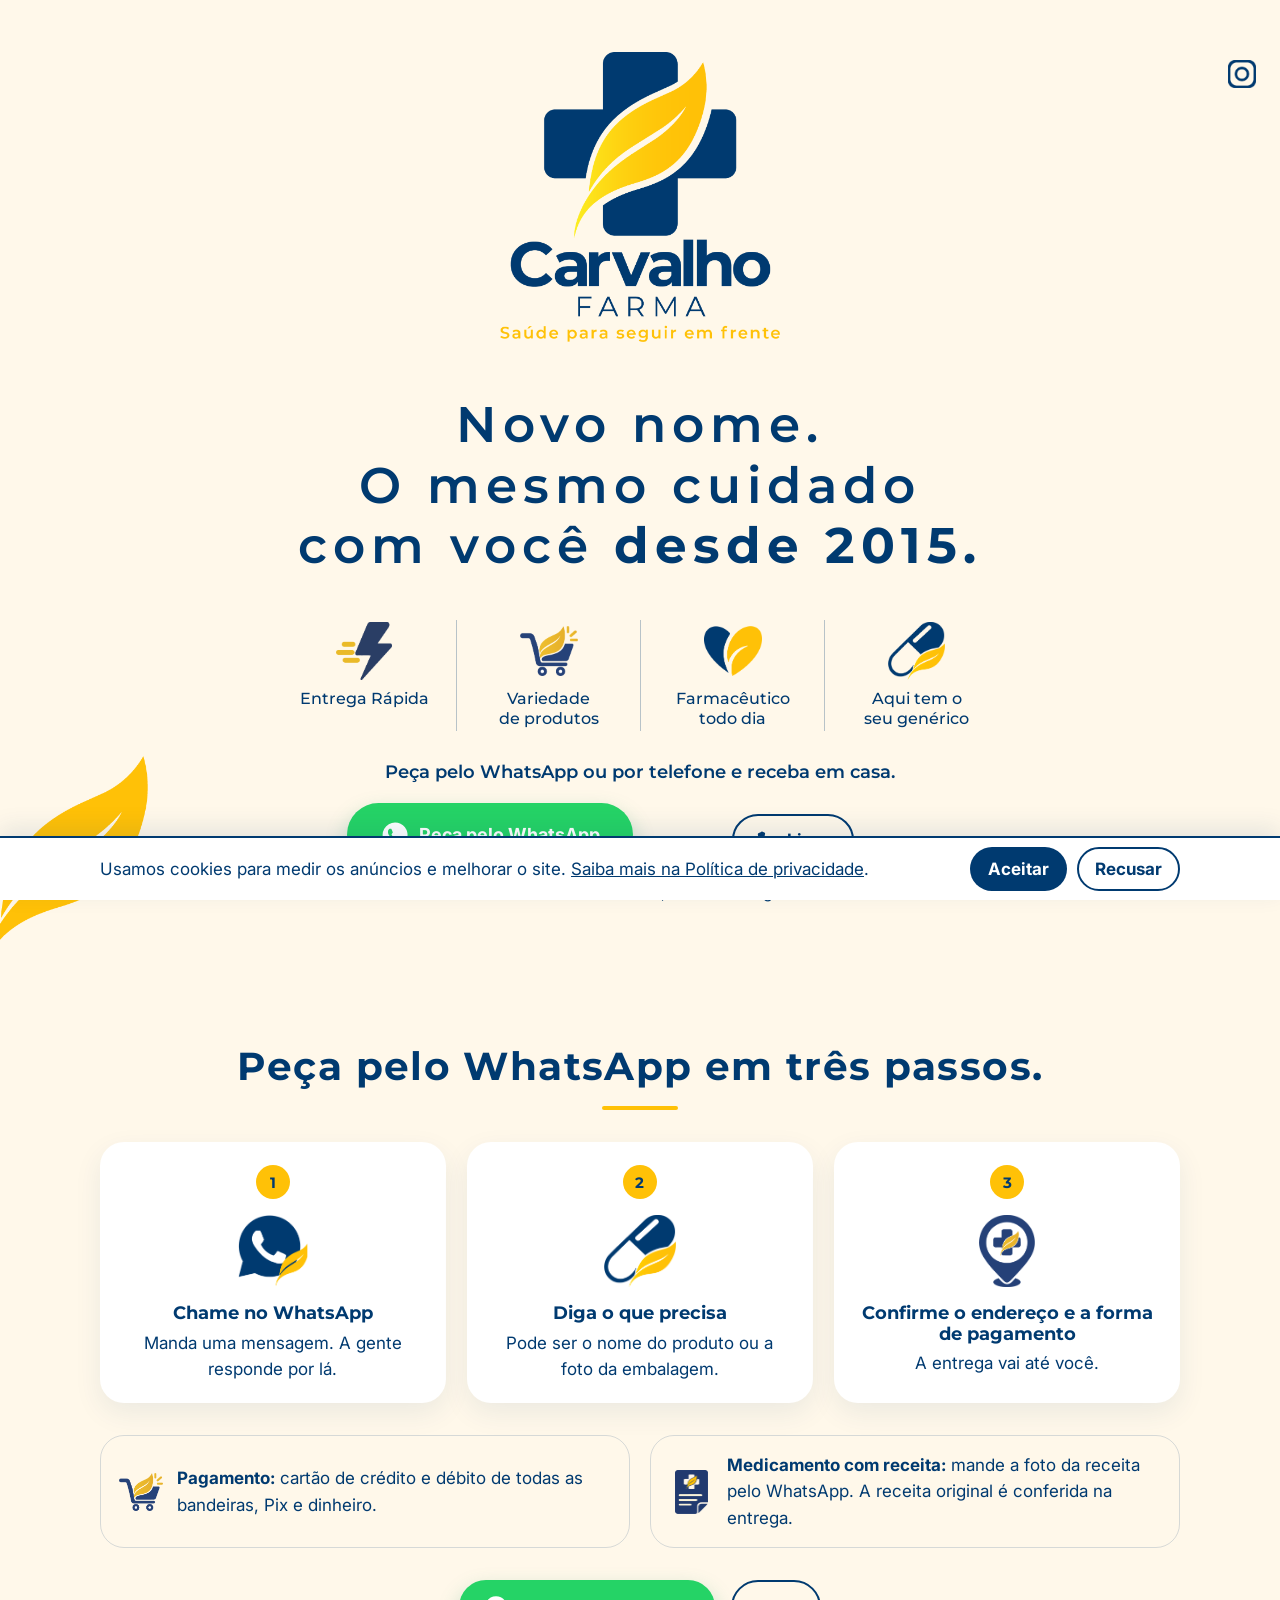
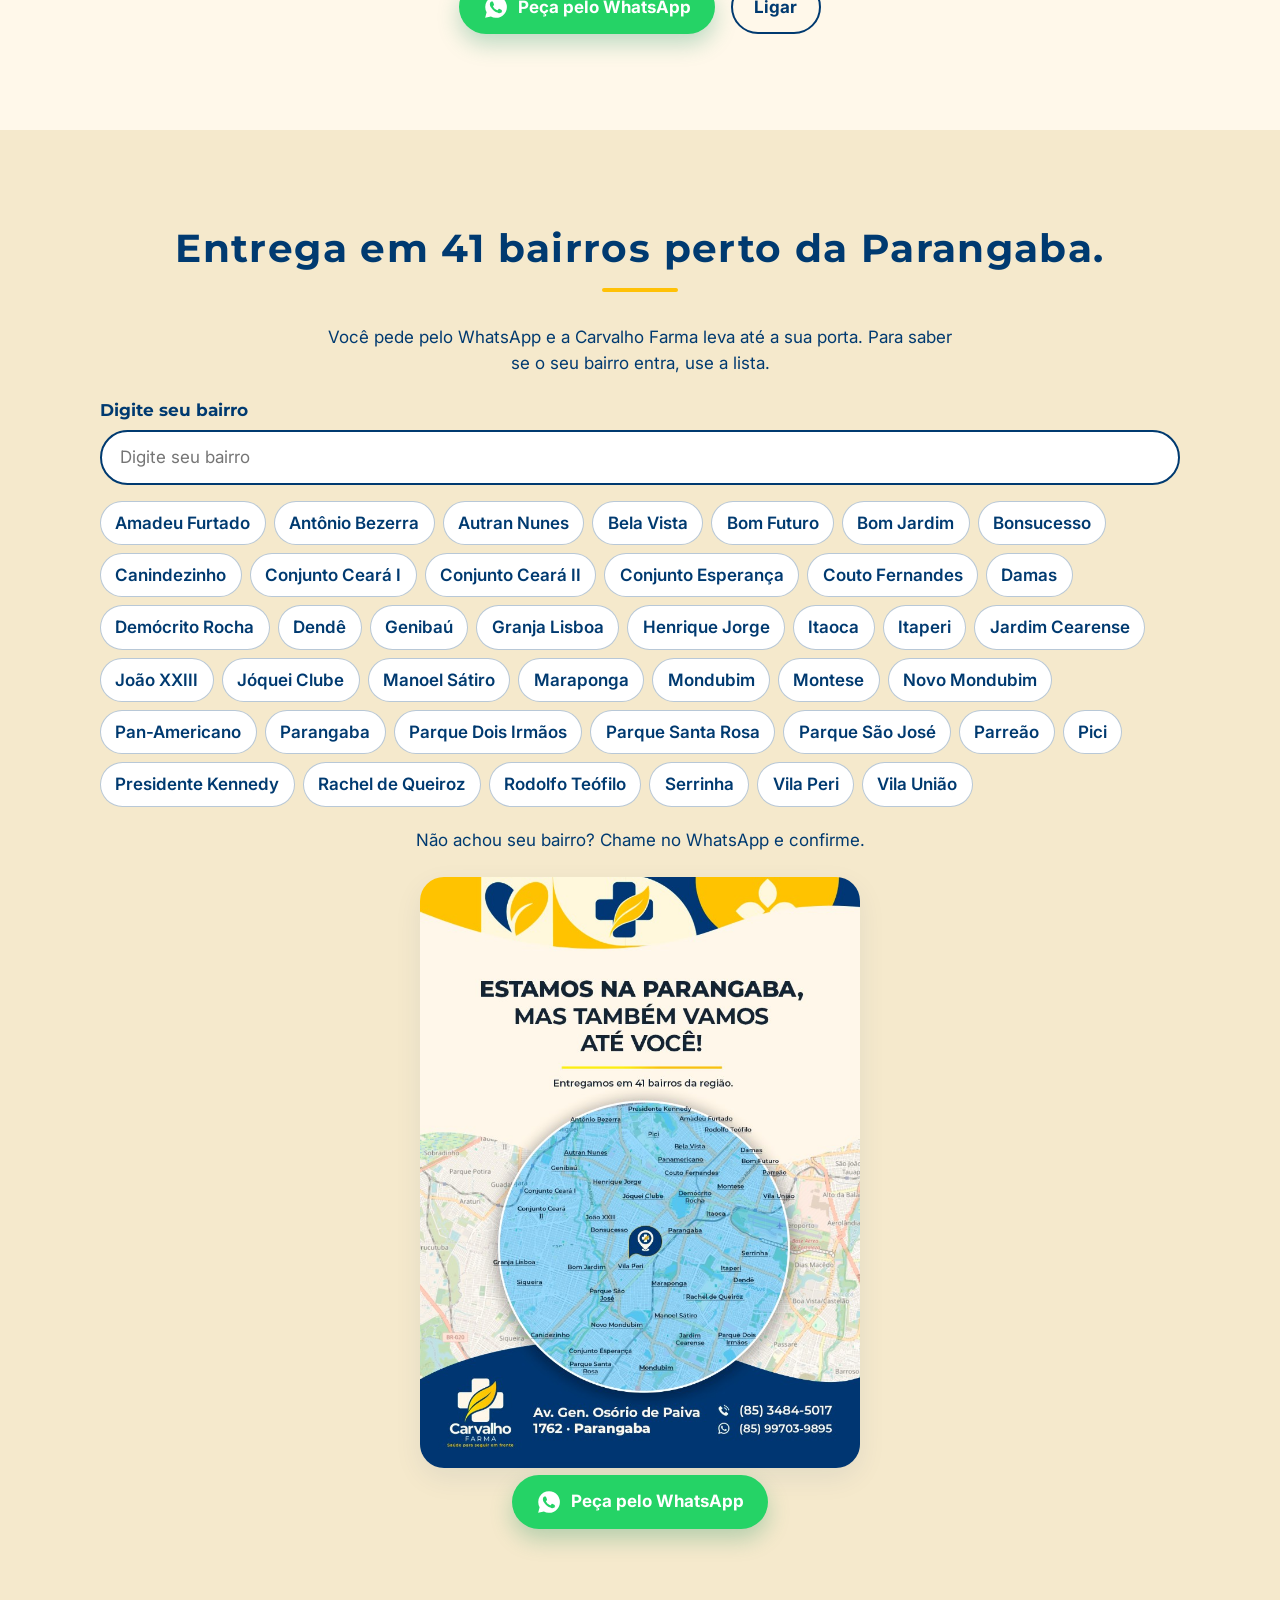
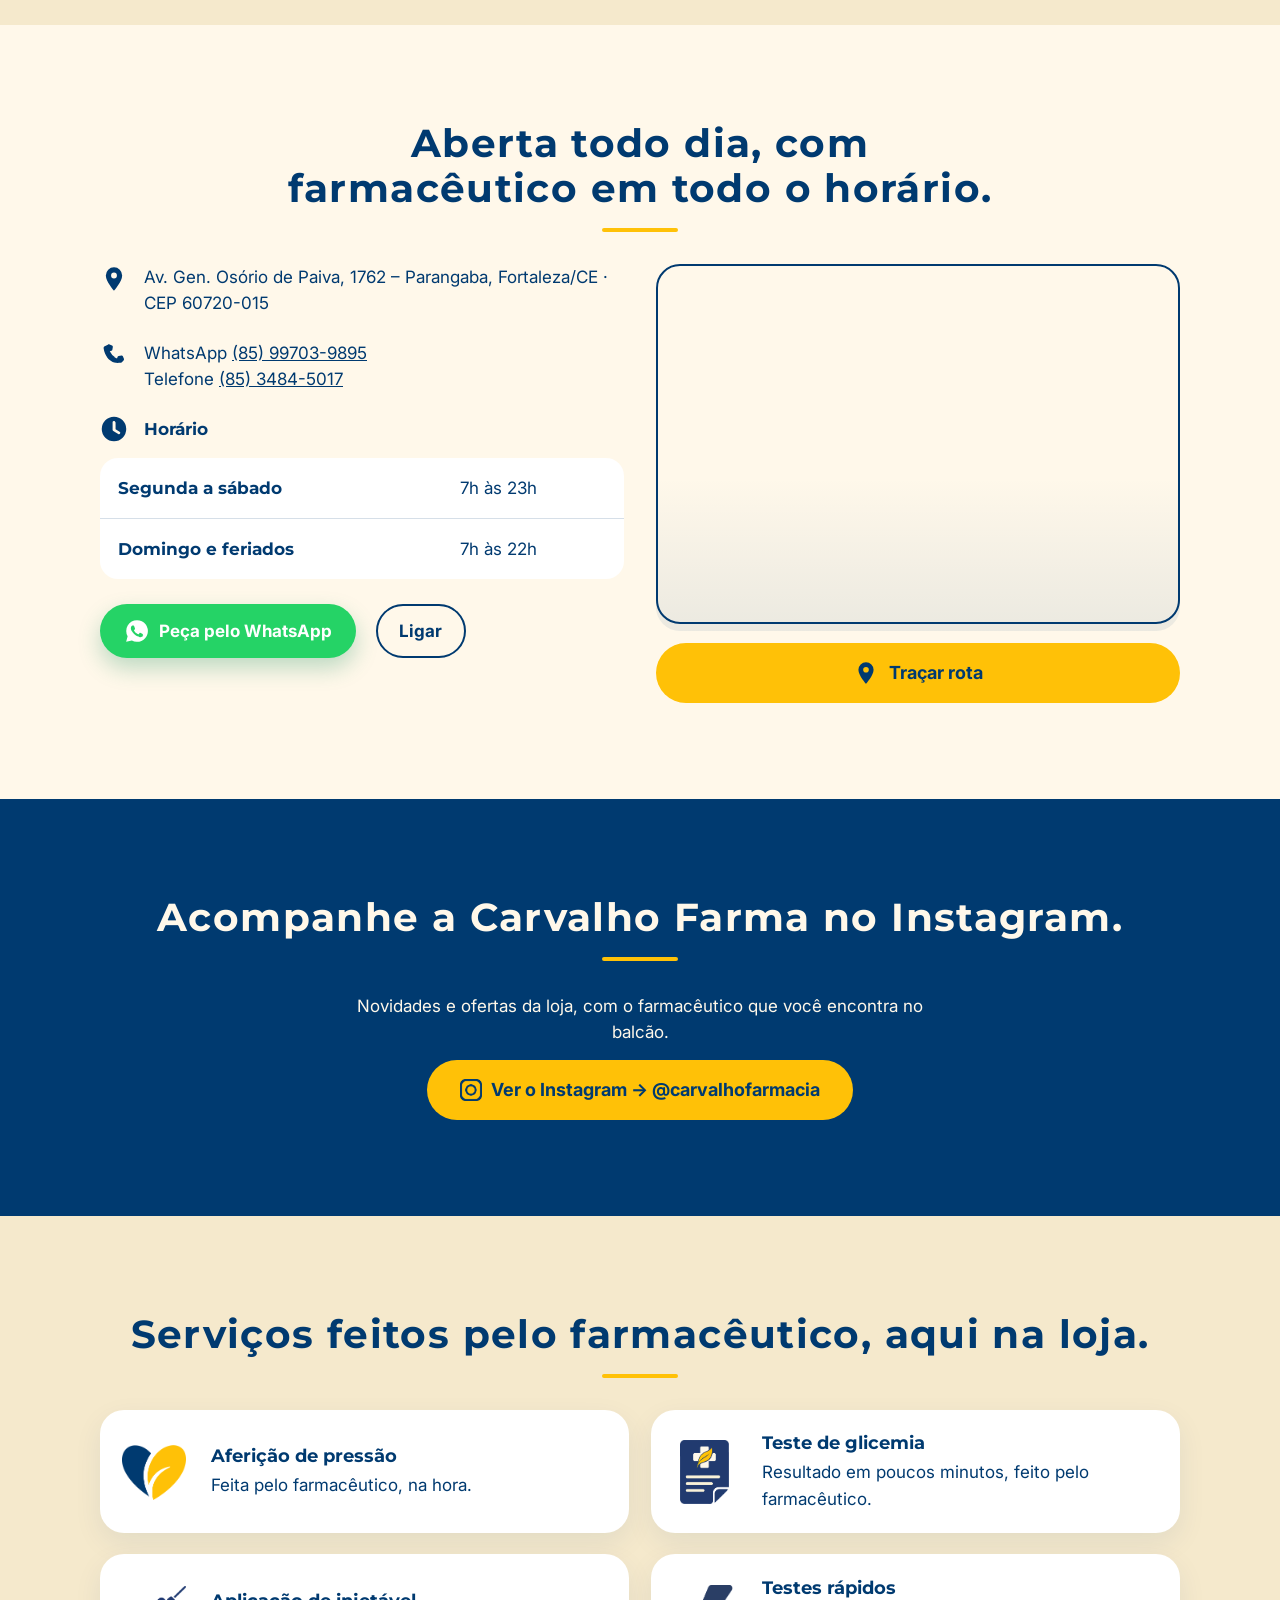
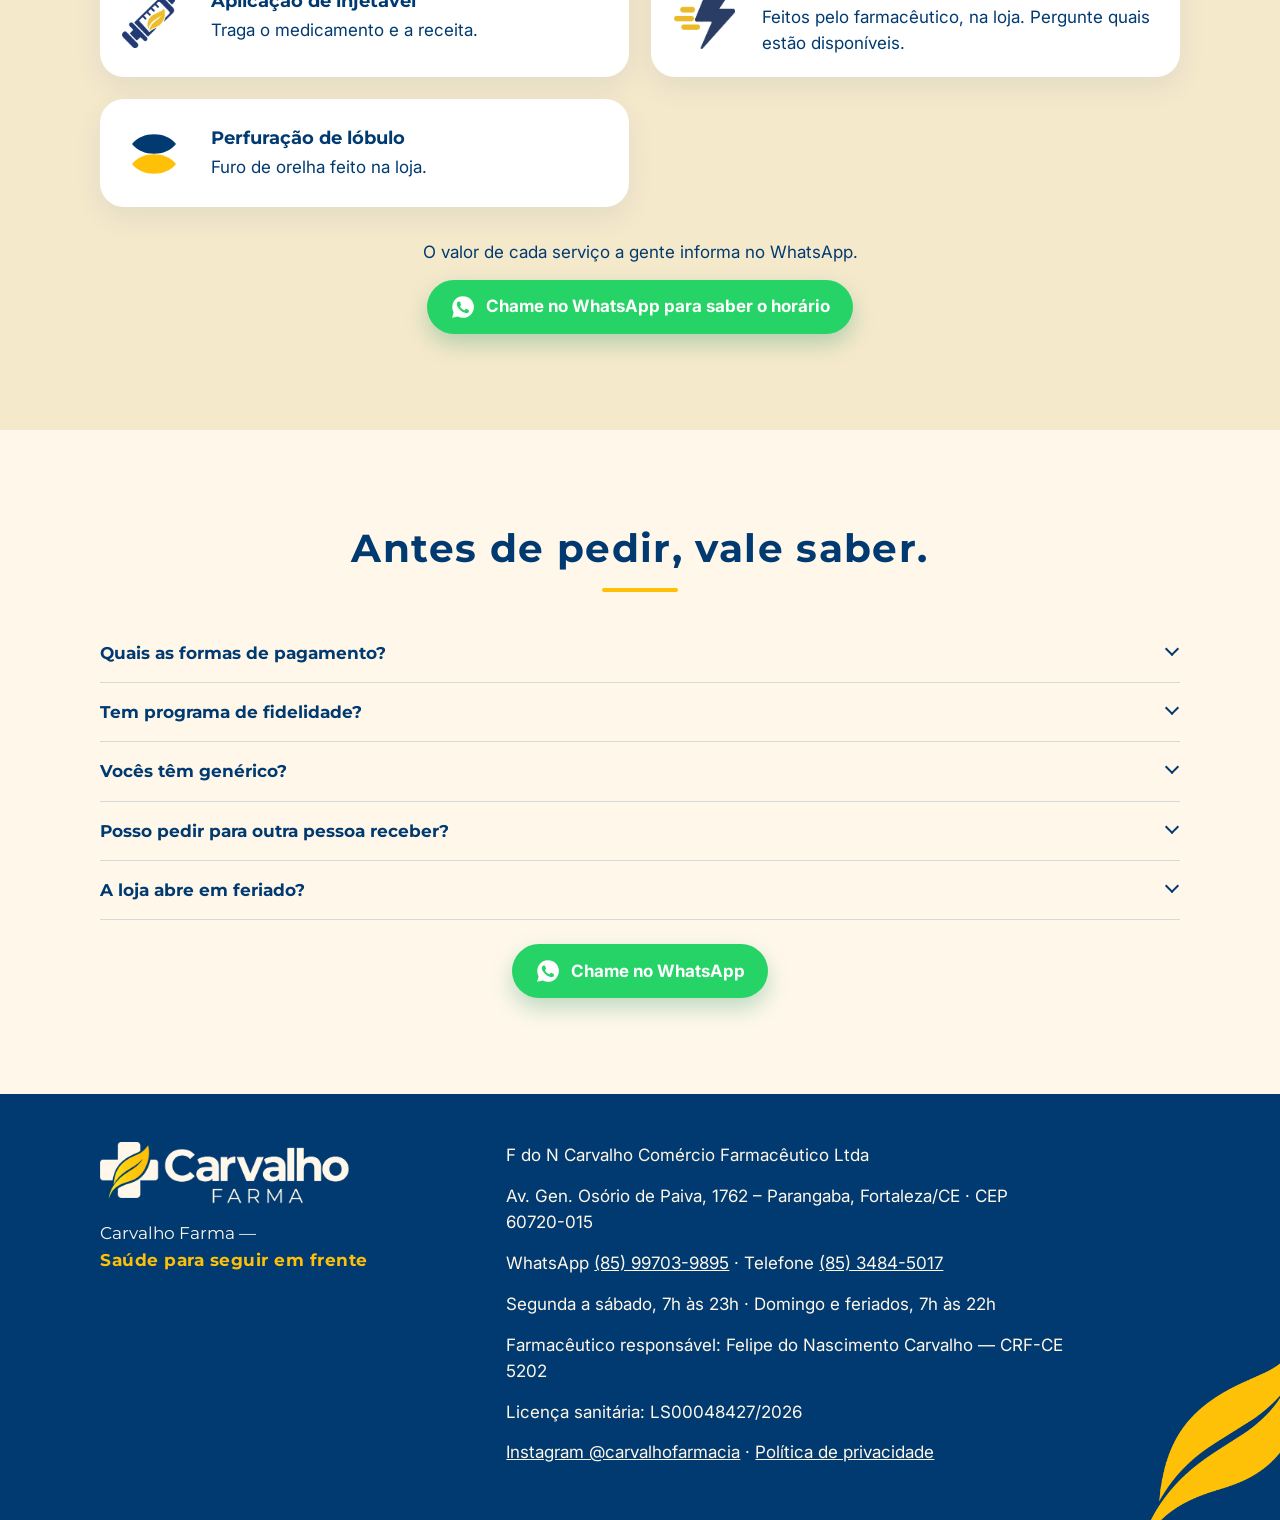
<file: index.html>
<!DOCTYPE html>
<html lang="pt-BR">
<head>
  <meta charset="utf-8">
  <meta name="viewport" content="width=device-width, initial-scale=1">
  <title>Carvalho Farma — Saúde para seguir em frente</title>
  <meta http-equiv="refresh" content="0; url=v1/index.html">
  <link rel="canonical" href="v1/index.html">
  <link rel="icon" href="assets/favicon.svg" type="image/svg+xml">
  <script>location.replace("v1/index.html");</script>
</head>
<body>
  <p><a href="v1/index.html">Carvalho Farma</a></p>
</body>
</html>
</file>
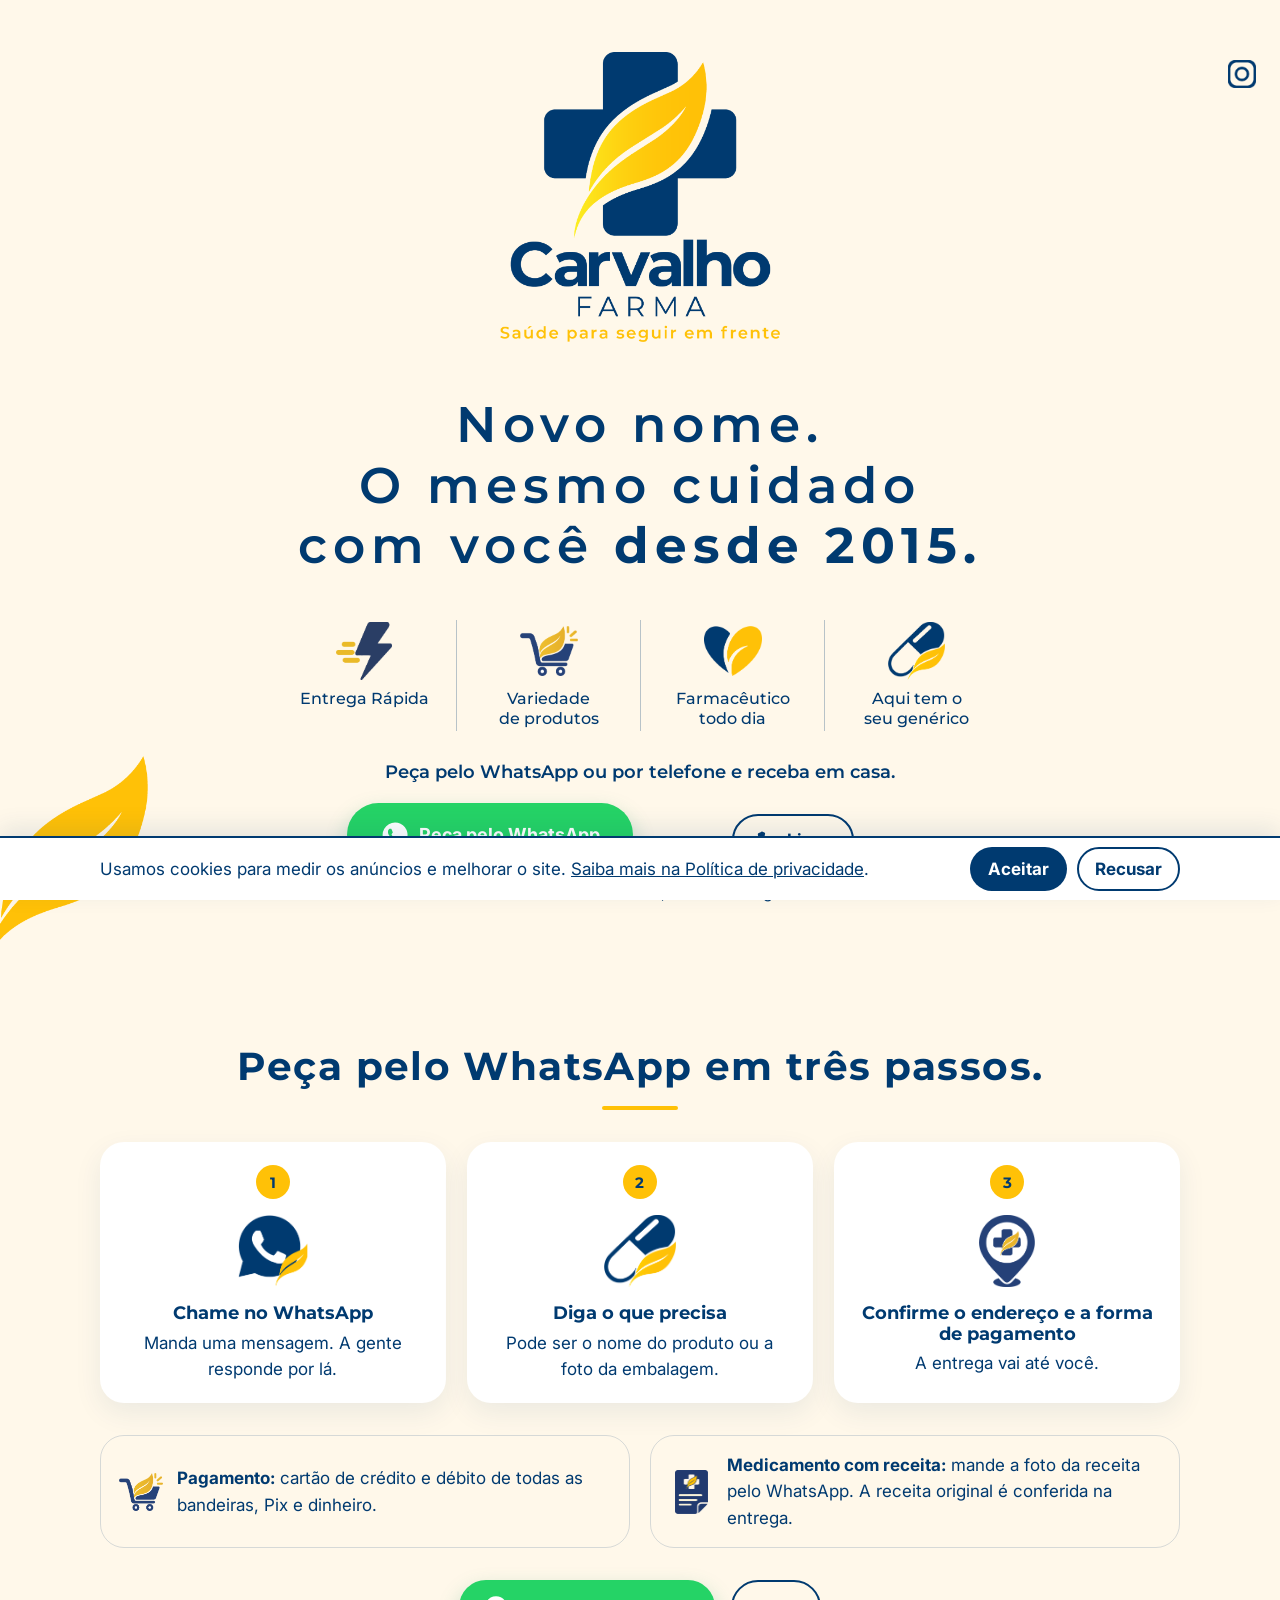
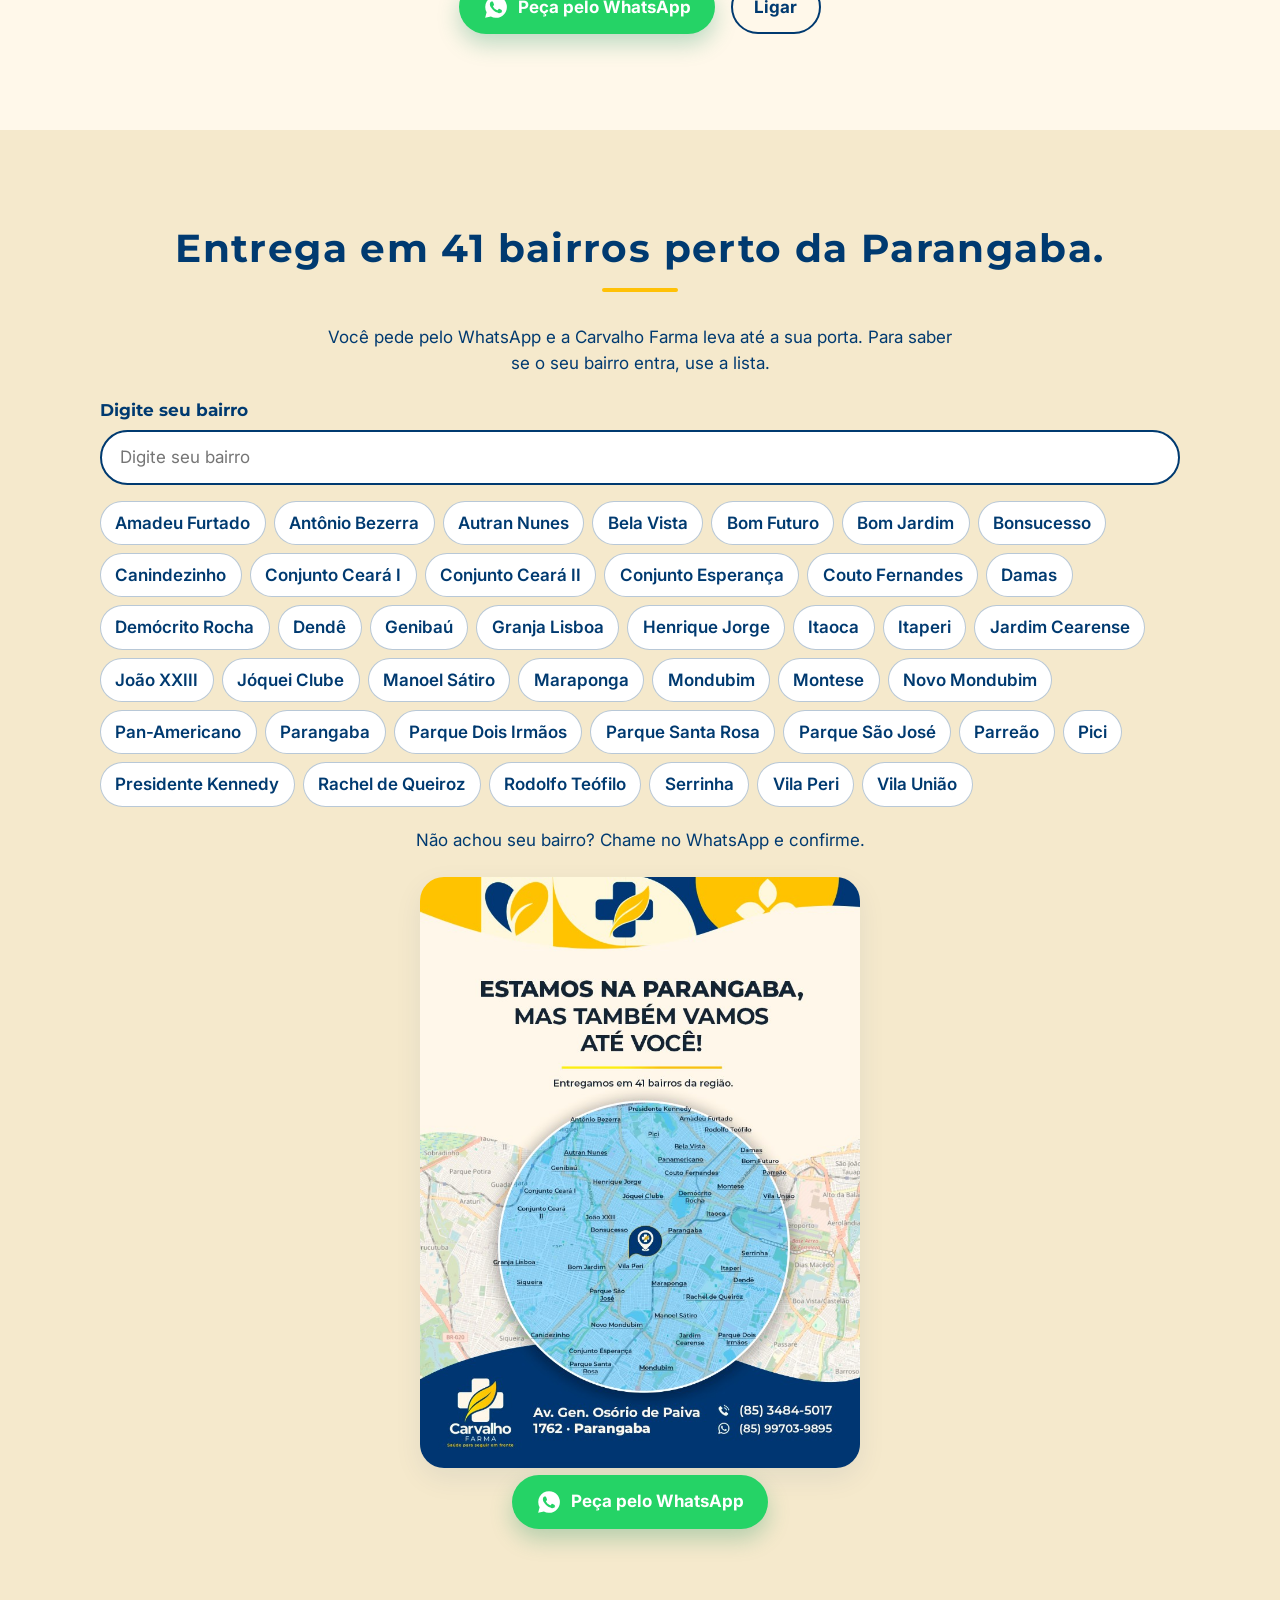
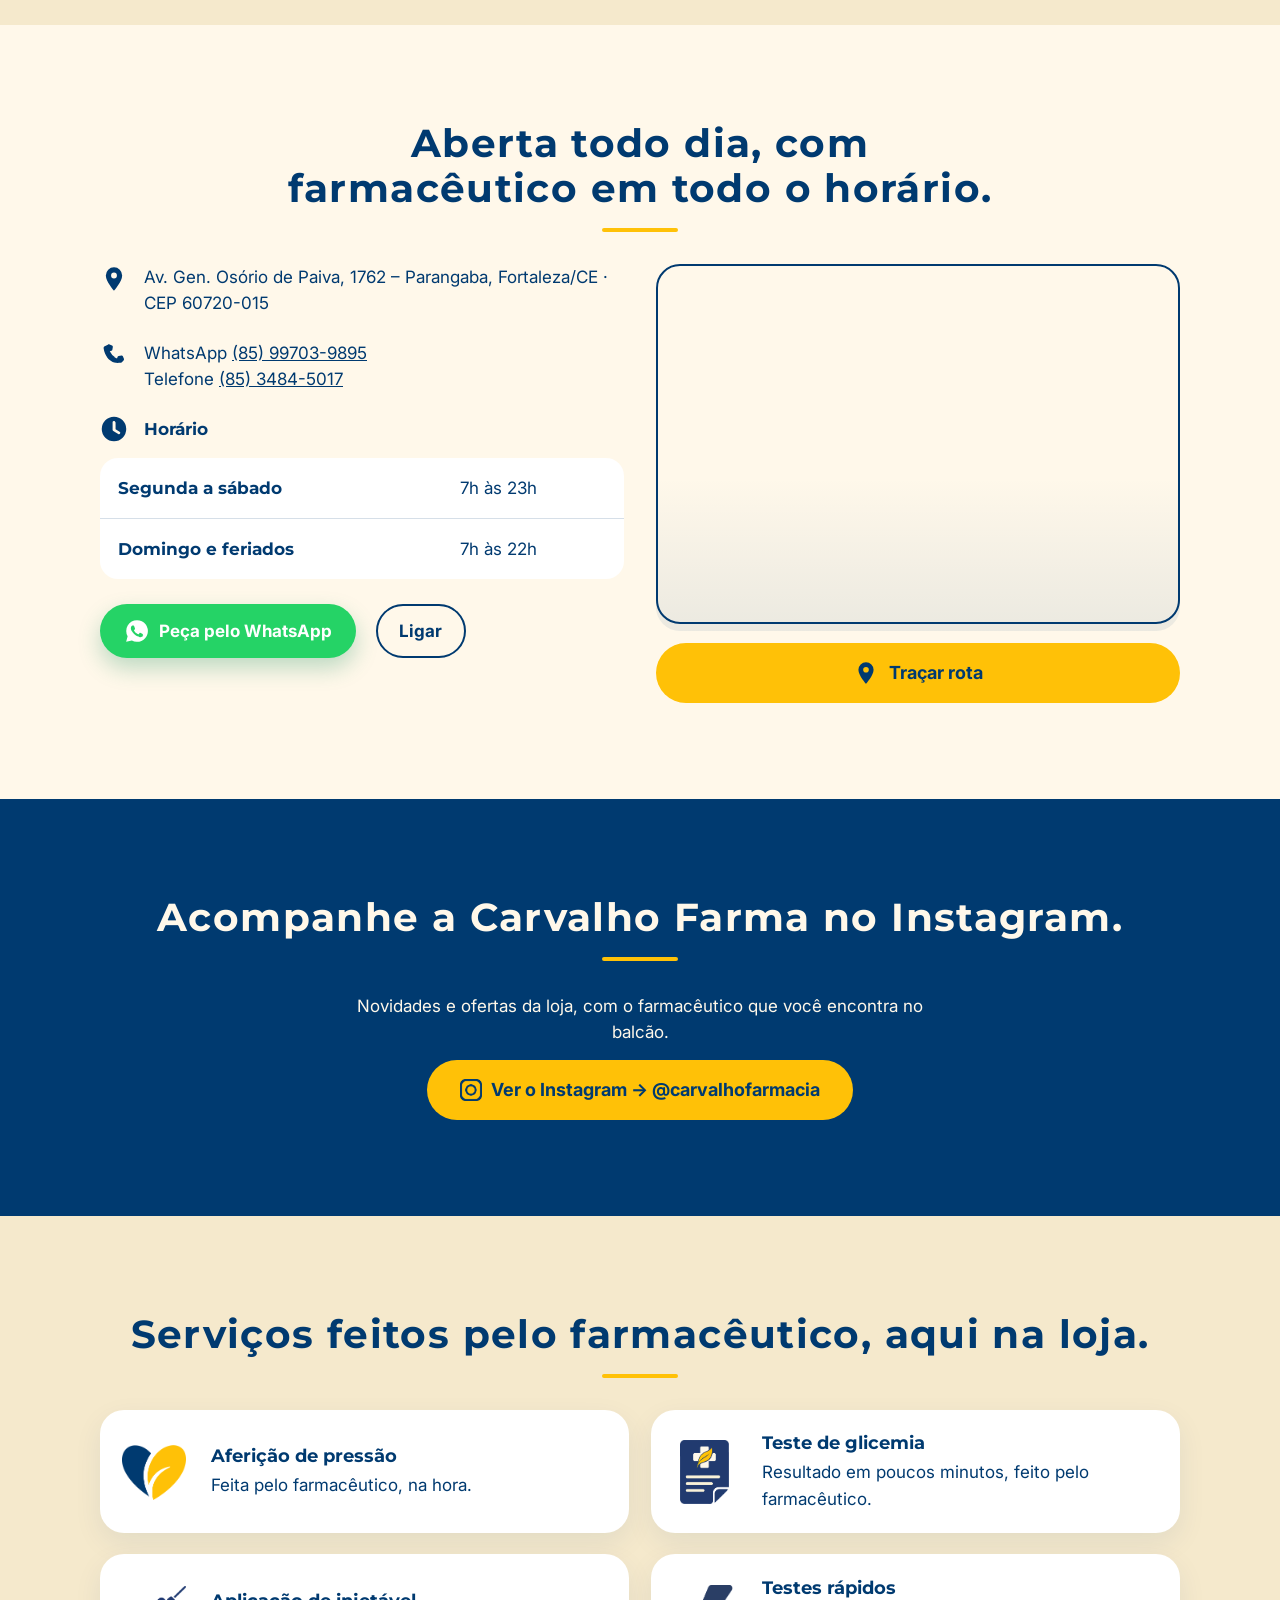
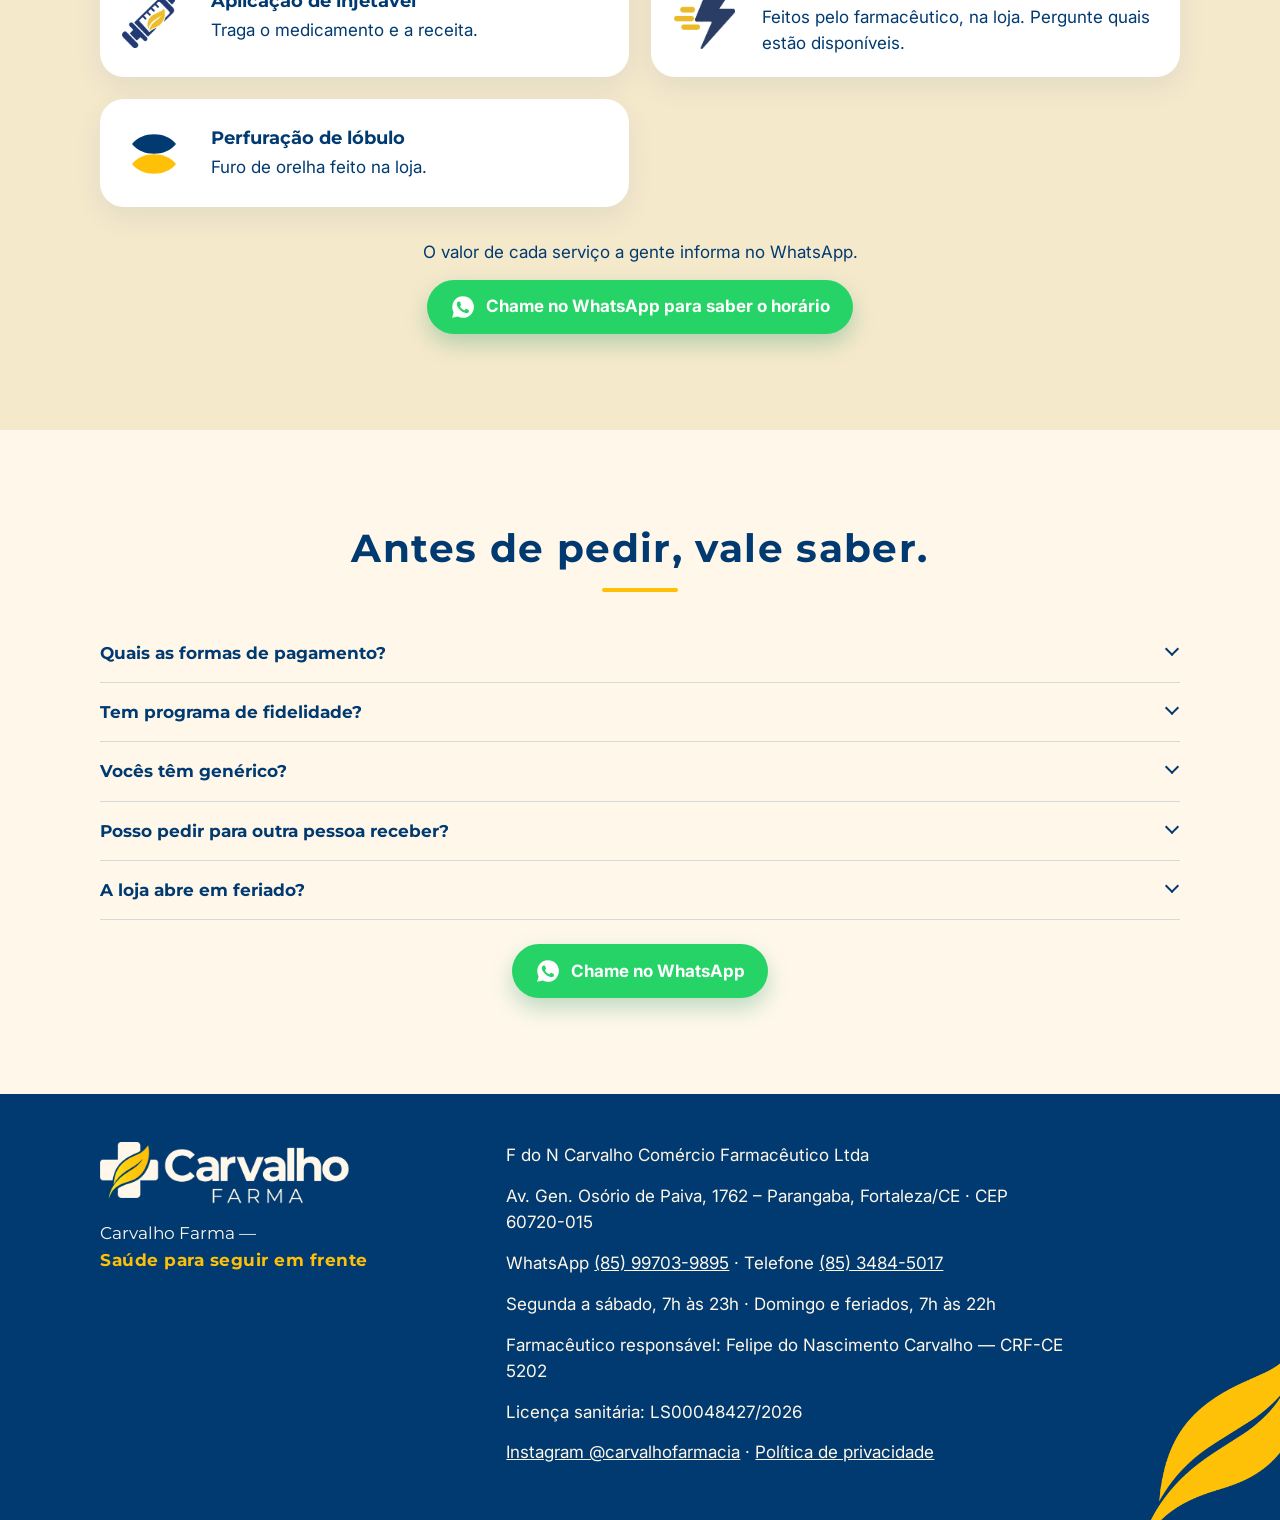
<file: v1/index.html>
<!DOCTYPE html>
<html lang="pt-BR">
<head>
  <meta charset="utf-8">
  <meta name="viewport" content="width=device-width, initial-scale=1">
  <title>Carvalho Farma — Saúde para seguir em frente</title>
  <meta name="description" content="Peça pelo WhatsApp ou por telefone e receba em casa. Aberta todo dia, com farmacêutico em todo o horário.">
  <meta name="theme-color" content="#FFF8EA">
  <link rel="icon" href="../assets/favicon.svg" type="image/svg+xml">
  <link rel="preconnect" href="https://fonts.googleapis.com">
  <link rel="preconnect" href="https://fonts.gstatic.com" crossorigin>
  <link href="https://fonts.googleapis.com/css2?family=Inter:wght@400;600&family=Montserrat:wght@500;600;700&display=swap" rel="stylesheet">
  <link rel="stylesheet" href="css/styles.css">
  <script type="application/ld+json">
  {
    "@context": "https://schema.org",
    "@type": "Pharmacy",
    "name": "Carvalho Farma",
    "slogan": "Saúde para seguir em frente",
    "image": "../assets/logo-horizontal.png",
    "telephone": "+558534845017",
    "address": {
      "@type": "PostalAddress",
      "streetAddress": "Av. Gen. Osório de Paiva, 1762",
      "addressLocality": "Fortaleza",
      "addressRegion": "CE",
      "postalCode": "60720-015",
      "addressCountry": "BR"
    },
    "geo": {
      "@type": "GeoCoordinates",
      "latitude": -3.782489,
      "longitude": -38.5775907
    },
    "openingHoursSpecification": [
      {
        "@type": "OpeningHoursSpecification",
        "dayOfWeek": ["Monday", "Tuesday", "Wednesday", "Thursday", "Friday", "Saturday"],
        "opens": "07:00",
        "closes": "23:00"
      },
      {
        "@type": "OpeningHoursSpecification",
        "dayOfWeek": "Sunday",
        "opens": "07:00",
        "closes": "22:00"
      }
    ],
    "employee": {
      "@type": "Person",
      "name": "Felipe do Nascimento Carvalho",
      "identifier": "CRF-CE 5202"
    },
    "sameAs": "https://www.instagram.com/carvalhofarmacia/"
  }
  </script>
</head>
<body class="has-dock">
  <a class="skip" href="#conteudo">Ir para o conteúdo</a>

  <header class="site-header">
    <a class="ig-link" href="https://www.instagram.com/carvalhofarmacia/" target="_blank" rel="noopener noreferrer" aria-label="Instagram da Carvalho Farma, @carvalhofarmacia">
      <img src="../assets/instagram.png" alt="">
    </a>
    <a class="logo-link" href="#conteudo">
      <img class="logo" src="../assets/logo-vertical.png" width="985" height="1021" alt="Carvalho Farma">
    </a>
  </header>

  <main id="conteudo">
    <section class="hero" aria-labelledby="titulo">
      <img class="hero-leaf" src="../assets/folha.png" alt="">
      <div class="wrap">
        <h1 id="titulo">
          <span>Novo nome.</span>
          <span>O mesmo cuidado</span>
          <span>com você <strong>desde 2015.</strong></span>
        </h1>
        <ul class="perks">
          <li>
            <img src="../assets/raio.png" alt="">
            <span>Entrega Rápida</span>
          </li>
          <li>
            <img src="../assets/carrinho.png" alt="">
            <span>Variedade de produtos</span>
          </li>
          <li>
            <img src="../assets/coracao.png" alt="">
            <span>Farmacêutico todo dia</span>
          </li>
          <li>
            <img src="../assets/pilula.png" alt="">
            <span>Aqui tem o seu genérico</span>
          </li>
        </ul>
        <p class="lede">Peça pelo WhatsApp ou por telefone e receba em casa.</p>
        <div class="actions">
          <div class="action">
            <a class="btn btn-primary btn-wa btn-lg" href="https://wa.me/5585997039895?text=Ol%C3%A1%21%20Vim%20pelo%20site%20e%20quero%20fazer%20um%20pedido." target="_blank" rel="noopener noreferrer">
              <svg class="btn-icon" viewBox="0 0 24 24" aria-hidden="true"><path fill="currentColor" d="M12.04 2a10 10 0 0 0-8.7 14.9L2 22l5.3-1.2A10 10 0 1 0 12.04 2zm5.8 14.2c-.2.7-1.4 1.3-1.9 1.4-.5.1-1.1.1-1.8-.1-.4-.2-1-.3-1.7-.6-2.9-1.3-4.8-4.2-4.9-4.4-.2-.2-1.2-1.5-1.2-2.9s.7-2.1 1-2.4c.2-.3.6-.3.8-.3h.5c.2 0 .4 0 .6.5.3.6.8 2 .9 2.2.1.1.1.3 0 .5l-.3.5c-.1.2-.3.4-.4.5-.1.1-.3.3-.1.6.2.3.7 1.2 1.5 1.9 1 .9 1.9 1.2 2.2 1.3.3.1.4.1.6-.1.2-.2.7-.8.8-1 .2-.3.4-.2.6-.1.2.1 1.5.7 1.8.8.2.2.4.2.5.3.1.2.1.7-.2 1.4z"/></svg>
              Peça pelo WhatsApp
            </a>
          </div>
          <div class="action">
            <a class="btn btn-secondary" href="tel:+558534845017">
              <svg class="btn-icon" viewBox="0 0 24 24" aria-hidden="true"><path fill="currentColor" d="M6.7 3.2c.4-.4 1-.5 1.5-.3l2.1.9c.5.2.8.7.7 1.3l-.4 2.3c-.1.4-.4.8-.8.9l-1.4.5a12.2 12.2 0 0 0 6.2 6.2l.5-1.4c.2-.4.5-.7.9-.8l2.3-.4c.6-.1 1.1.2 1.3.7l.9 2.1c.2.5.1 1.1-.3 1.5l-1.5 1.5c-.4.4-1 .6-1.6.5C9.8 19.8 4.2 14.2 3.1 6.3c-.1-.6.1-1.2.5-1.6l3.1-1.5z"/></svg>
              Ligar
            </a>
          </div>
        </div>
        <p class="fine">Av. Gen. Osório de Paiva, 1762 – Parangaba</p>
      </div>
    </section>

    <section class="block" id="como-pedir" aria-labelledby="como-pedir-titulo">
      <div class="wrap">
        <h2 class="section-title" id="como-pedir-titulo">Peça pelo WhatsApp em três passos.</h2>
        <span class="rule" aria-hidden="true"></span>
        <ol class="steps">
          <li>
            <div class="step-head">
              <span class="step-num">1</span>
              <img class="step-icon" src="../assets/whatsapp.png" alt="">
            </div>
            <h3>Chame no WhatsApp</h3>
            <p>Manda uma mensagem. A gente responde por lá.</p>
          </li>
          <li>
            <div class="step-head">
              <span class="step-num">2</span>
              <img class="step-icon" src="../assets/pilula.png" alt="">
            </div>
            <h3>Diga o que precisa</h3>
            <p>Pode ser o nome do produto ou a foto da embalagem.</p>
          </li>
          <li>
            <div class="step-head">
              <span class="step-num">3</span>
              <img class="step-icon" src="../assets/localizacao.png" alt="">
            </div>
            <h3>Confirme o endereço e a forma de pagamento</h3>
            <p>A entrega vai até você.</p>
          </li>
        </ol>
        <div class="info-row">
          <div class="info-card">
            <img src="../assets/carrinho.png" alt="">
            <p><strong>Pagamento:</strong> cartão de crédito e débito de todas as bandeiras, Pix e dinheiro.</p>
          </div>
          <div class="info-card">
            <img src="../assets/receita.png" alt="">
            <p><strong>Medicamento com receita:</strong> mande a foto da receita pelo WhatsApp. A receita original é conferida na entrega.</p>
          </div>
        </div>
        <div class="section-actions">
          <a class="btn btn-primary btn-wa" href="https://wa.me/5585997039895?text=Ol%C3%A1%21%20Vim%20pelo%20site.%20Quero%20pedir%3A" target="_blank" rel="noopener noreferrer">
            <svg class="btn-icon" viewBox="0 0 24 24" aria-hidden="true"><path fill="currentColor" d="M12.04 2a10 10 0 0 0-8.7 14.9L2 22l5.3-1.2A10 10 0 1 0 12.04 2zm5.8 14.2c-.2.7-1.4 1.3-1.9 1.4-.5.1-1.1.1-1.8-.1-.4-.2-1-.3-1.7-.6-2.9-1.3-4.8-4.2-4.9-4.4-.2-.2-1.2-1.5-1.2-2.9s.7-2.1 1-2.4c.2-.3.6-.3.8-.3h.5c.2 0 .4 0 .6.5.3.6.8 2 .9 2.2.1.1.1.3 0 .5l-.3.5c-.1.2-.3.4-.4.5-.1.1-.3.3-.1.6.2.3.7 1.2 1.5 1.9 1 .9 1.9 1.2 2.2 1.3.3.1.4.1.6-.1.2-.2.7-.8.8-1 .2-.3.4-.2.6-.1.2.1 1.5.7 1.8.8.2.2.4.2.5.3.1.2.1.7-.2 1.4z"/></svg>
            Peça pelo WhatsApp
          </a>
          <a class="btn btn-secondary" href="tel:+558534845017">Ligar</a>
        </div>
      </div>
    </section>

    <section class="block band" id="entrega" aria-labelledby="entrega-titulo">
      <div class="wrap">
        <h2 class="section-title" id="entrega-titulo">Entrega em 41 bairros perto da Parangaba.</h2>
        <span class="rule" aria-hidden="true"></span>
        <p class="map-intro">Você pede pelo WhatsApp e a Carvalho Farma leva até a sua porta. Para saber se o seu bairro entra, use a lista.</p>
        <form class="search" id="busca-bairro" role="search">
          <label for="bairro-busca">Digite seu bairro</label>
          <input id="bairro-busca" name="bairro" type="search" placeholder="Digite seu bairro" autocomplete="off" enterkeyhint="search">
        </form>
        <p id="bairro-status" class="visually-hidden" aria-live="polite"></p>
        <p class="miss" id="bairro-vazio" hidden>Nenhum bairro com esse nome na lista de entrega.</p>
        <p class="miss" id="bairro-fora" hidden>Esse bairro não está na lista de entrega. Chame no WhatsApp e confirme.</p>
        <div class="picked" id="entrega-escolhida" hidden>
          <p><strong id="picked-name"></strong></p>
          <p>Entrega aqui</p>
          <a class="btn btn-primary btn-wa" id="picked-wa" href="https://wa.me/5585997039895?text=Ol%C3%A1%21%20Vim%20pelo%20site.%20Voc%C3%AAs%20entregam%20no%20meu%20bairro%3F" target="_blank" rel="noopener noreferrer">
            <svg class="btn-icon" viewBox="0 0 24 24" aria-hidden="true"><path fill="currentColor" d="M12.04 2a10 10 0 0 0-8.7 14.9L2 22l5.3-1.2A10 10 0 1 0 12.04 2zm5.8 14.2c-.2.7-1.4 1.3-1.9 1.4-.5.1-1.1.1-1.8-.1-.4-.2-1-.3-1.7-.6-2.9-1.3-4.8-4.2-4.9-4.4-.2-.2-1.2-1.5-1.2-2.9s.7-2.1 1-2.4c.2-.3.6-.3.8-.3h.5c.2 0 .4 0 .6.5.3.6.8 2 .9 2.2.1.1.1.3 0 .5l-.3.5c-.1.2-.3.4-.4.5-.1.1-.3.3-.1.6.2.3.7 1.2 1.5 1.9 1 .9 1.9 1.2 2.2 1.3.3.1.4.1.6-.1.2-.2.7-.8.8-1 .2-.3.4-.2.6-.1.2.1 1.5.7 1.8.8.2.2.4.2.5.3.1.2.1.7-.2 1.4z"/></svg>
            Peça pelo WhatsApp
          </a>
        </div>
        <ul class="bairro-list">
          <li><button type="button" data-bairro="Amadeu Furtado" aria-pressed="false">Amadeu Furtado</button></li>
          <li><button type="button" data-bairro="Antônio Bezerra" aria-pressed="false">Antônio Bezerra</button></li>
          <li><button type="button" data-bairro="Autran Nunes" aria-pressed="false">Autran Nunes</button></li>
          <li><button type="button" data-bairro="Bela Vista" aria-pressed="false">Bela Vista</button></li>
          <li><button type="button" data-bairro="Bom Futuro" aria-pressed="false">Bom Futuro</button></li>
          <li><button type="button" data-bairro="Bom Jardim" aria-pressed="false">Bom Jardim</button></li>
          <li><button type="button" data-bairro="Bonsucesso" aria-pressed="false">Bonsucesso</button></li>
          <li><button type="button" data-bairro="Canindezinho" aria-pressed="false">Canindezinho</button></li>
          <li><button type="button" data-bairro="Conjunto Ceará I" aria-pressed="false">Conjunto Ceará I</button></li>
          <li><button type="button" data-bairro="Conjunto Ceará II" aria-pressed="false">Conjunto Ceará II</button></li>
          <li><button type="button" data-bairro="Conjunto Esperança" aria-pressed="false">Conjunto Esperança</button></li>
          <li><button type="button" data-bairro="Couto Fernandes" aria-pressed="false">Couto Fernandes</button></li>
          <li><button type="button" data-bairro="Damas" aria-pressed="false">Damas</button></li>
          <li><button type="button" data-bairro="Demócrito Rocha" aria-pressed="false">Demócrito Rocha</button></li>
          <li><button type="button" data-bairro="Dendê" aria-pressed="false">Dendê</button></li>
          <li><button type="button" data-bairro="Genibaú" data-alias="Parque Genibaú" aria-pressed="false">Genibaú</button></li>
          <li><button type="button" data-bairro="Granja Lisboa" aria-pressed="false">Granja Lisboa</button></li>
          <li><button type="button" data-bairro="Henrique Jorge" aria-pressed="false">Henrique Jorge</button></li>
          <li><button type="button" data-bairro="Itaoca" aria-pressed="false">Itaoca</button></li>
          <li><button type="button" data-bairro="Itaperi" aria-pressed="false">Itaperi</button></li>
          <li><button type="button" data-bairro="Jardim Cearense" aria-pressed="false">Jardim Cearense</button></li>
          <li><button type="button" data-bairro="João XXIII" aria-pressed="false">João XXIII</button></li>
          <li><button type="button" data-bairro="Jóquei Clube" aria-pressed="false">Jóquei Clube</button></li>
          <li><button type="button" data-bairro="Manoel Sátiro" aria-pressed="false">Manoel Sátiro</button></li>
          <li><button type="button" data-bairro="Maraponga" aria-pressed="false">Maraponga</button></li>
          <li><button type="button" data-bairro="Mondubim" aria-pressed="false">Mondubim</button></li>
          <li><button type="button" data-bairro="Montese" aria-pressed="false">Montese</button></li>
          <li><button type="button" data-bairro="Novo Mondubim" aria-pressed="false">Novo Mondubim</button></li>
          <li><button type="button" data-bairro="Pan-Americano" aria-pressed="false">Pan-Americano</button></li>
          <li><button type="button" data-bairro="Parangaba" aria-pressed="false">Parangaba</button></li>
          <li><button type="button" data-bairro="Parque Dois Irmãos" aria-pressed="false">Parque Dois Irmãos</button></li>
          <li><button type="button" data-bairro="Parque Santa Rosa" aria-pressed="false">Parque Santa Rosa</button></li>
          <li><button type="button" data-bairro="Parque São José" aria-pressed="false">Parque São José</button></li>
          <li><button type="button" data-bairro="Parreão" aria-pressed="false">Parreão</button></li>
          <li><button type="button" data-bairro="Pici" aria-pressed="false">Pici</button></li>
          <li><button type="button" data-bairro="Presidente Kennedy" aria-pressed="false">Presidente Kennedy</button></li>
          <li><button type="button" data-bairro="Rachel de Queiroz" aria-pressed="false">Rachel de Queiroz</button></li>
          <li><button type="button" data-bairro="Rodolfo Teófilo" aria-pressed="false">Rodolfo Teófilo</button></li>
          <li><button type="button" data-bairro="Serrinha" aria-pressed="false">Serrinha</button></li>
          <li><button type="button" data-bairro="Vila Peri" aria-pressed="false">Vila Peri</button></li>
          <li><button type="button" data-bairro="Vila União" aria-pressed="false">Vila União</button></li>
          </ul>
        <p class="miss">Não achou seu bairro? Chame no WhatsApp e confirme.</p>
        <figure class="delivery-map">
          <img src="../assets/mapa-entrega.jpg" alt="Estamos na Parangaba, mas também vamos até você. Mapa dos bairros com entrega na região, loja na Av. Gen. Osório de Paiva, 1762. Telefone (85) 3484-5017 e WhatsApp (85) 99703-9895.">
        </figure>
        <div class="section-actions">
          <a class="btn btn-primary btn-wa" href="https://wa.me/5585997039895?text=Ol%C3%A1%21%20Vim%20pelo%20site.%20Voc%C3%AAs%20entregam%20no%20meu%20bairro%3F" target="_blank" rel="noopener noreferrer">
            <svg class="btn-icon" viewBox="0 0 24 24" aria-hidden="true"><path fill="currentColor" d="M12.04 2a10 10 0 0 0-8.7 14.9L2 22l5.3-1.2A10 10 0 1 0 12.04 2zm5.8 14.2c-.2.7-1.4 1.3-1.9 1.4-.5.1-1.1.1-1.8-.1-.4-.2-1-.3-1.7-.6-2.9-1.3-4.8-4.2-4.9-4.4-.2-.2-1.2-1.5-1.2-2.9s.7-2.1 1-2.4c.2-.3.6-.3.8-.3h.5c.2 0 .4 0 .6.5.3.6.8 2 .9 2.2.1.1.1.3 0 .5l-.3.5c-.1.2-.3.4-.4.5-.1.1-.3.3-.1.6.2.3.7 1.2 1.5 1.9 1 .9 1.9 1.2 2.2 1.3.3.1.4.1.6-.1.2-.2.7-.8.8-1 .2-.3.4-.2.6-.1.2.1 1.5.7 1.8.8.2.2.4.2.5.3.1.2.1.7-.2 1.4z"/></svg>
            Peça pelo WhatsApp
          </a>
        </div>
      </div>
    </section>

    <section class="block" id="horario" aria-labelledby="horario-titulo">
      <div class="wrap">
        <h2 class="section-title" id="horario-titulo">Aberta todo dia, com farmacêutico em todo o horário.</h2>
        <span class="rule" aria-hidden="true"></span>
        <div class="location-grid">
          <div>
            <div class="address-line">
              <svg class="address-icon" viewBox="0 0 24 24" aria-hidden="true"><path fill="currentColor" d="M12 2a7 7 0 0 0-7 7c0 5.2 7 13 7 13s7-7.8 7-13a7 7 0 0 0-7-7zm0 9.5A2.5 2.5 0 1 1 12 6.5a2.5 2.5 0 0 1 0 5z"/></svg>
              <p>Av. Gen. Osório de Paiva, 1762 – Parangaba, Fortaleza/CE · CEP 60720-015</p>
            </div>
            <div class="address-line">
              <svg class="address-icon" viewBox="0 0 24 24" aria-hidden="true"><path fill="currentColor" d="M6.7 3.2c.4-.4 1-.5 1.5-.3l2.1.9c.5.2.8.7.7 1.3l-.4 2.3c-.1.4-.4.8-.8.9l-1.4.5a12.2 12.2 0 0 0 6.2 6.2l.5-1.4c.2-.4.5-.7.9-.8l2.3-.4c.6-.1 1.1.2 1.3.7l.9 2.1c.2.5.1 1.1-.3 1.5l-1.5 1.5c-.4.4-1 .6-1.6.5C9.8 19.8 4.2 14.2 3.1 6.3c-.1-.6.1-1.2.5-1.6l3.1-1.5z"/></svg>
              <p>
                WhatsApp <a href="https://wa.me/5585997039895?text=Ol%C3%A1%21%20Vim%20pelo%20site%20e%20quero%20fazer%20um%20pedido." target="_blank" rel="noopener noreferrer">(85) 99703-9895</a><br>
                Telefone <a href="tel:+558534845017">(85) 3484-5017</a>
              </p>
            </div>
            <table class="hours">
              <caption><svg class="address-icon" viewBox="0 0 24 24" aria-hidden="true"><path fill="currentColor" d="M12 1.5a10.5 10.5 0 1 0 0 21 10.5 10.5 0 0 0 0-21zm1.35 4.7v6.05l3.45 2.05a1.15 1.15 0 1 1-1.18 1.98l-4.2-2.5A1.15 1.15 0 0 1 10.8 12.7V6.2a1.15 1.15 0 0 1 2.3 0z"/></svg> Horário</caption>
              <tbody>
                <tr>
                  <th scope="row">Segunda a sábado</th>
                  <td>7h às 23h</td>
                </tr>
                <tr>
                  <th scope="row">Domingo e feriados</th>
                  <td>7h às 22h</td>
                </tr>
              </tbody>
            </table>
            <div class="actions location-actions">
              <a class="btn btn-primary btn-wa" href="https://wa.me/5585997039895?text=Ol%C3%A1%21%20Vim%20pelo%20site%20e%20quero%20fazer%20um%20pedido." target="_blank" rel="noopener noreferrer">
                <svg class="btn-icon" viewBox="0 0 24 24" aria-hidden="true"><path fill="currentColor" d="M12.04 2a10 10 0 0 0-8.7 14.9L2 22l5.3-1.2A10 10 0 1 0 12.04 2zm5.8 14.2c-.2.7-1.4 1.3-1.9 1.4-.5.1-1.1.1-1.8-.1-.4-.2-1-.3-1.7-.6-2.9-1.3-4.8-4.2-4.9-4.4-.2-.2-1.2-1.5-1.2-2.9s.7-2.1 1-2.4c.2-.3.6-.3.8-.3h.5c.2 0 .4 0 .6.5.3.6.8 2 .9 2.2.1.1.1.3 0 .5l-.3.5c-.1.2-.3.4-.4.5-.1.1-.3.3-.1.6.2.3.7 1.2 1.5 1.9 1 .9 1.9 1.2 2.2 1.3.3.1.4.1.6-.1.2-.2.7-.8.8-1 .2-.3.4-.2.6-.1.2.1 1.5.7 1.8.8.2.2.4.2.5.3.1.2.1.7-.2 1.4z"/></svg>
                Peça pelo WhatsApp
              </a>
              <a class="btn btn-secondary" href="tel:+558534845017">Ligar</a>
            </div>
          </div>
          <div class="location-map">
            <div class="map-frame">
              <iframe class="map-embed" title="Mapa da Carvalho Farma na Av. Gen. Osório de Paiva, 1762" tabindex="-1" aria-hidden="true" loading="lazy" referrerpolicy="no-referrer-when-downgrade" src="https://maps.google.com/maps?q=Av.%20Gen.%20Os%C3%B3rio%20de%20Paiva%2C%201762%2C%20Parangaba%2C%20Fortaleza&amp;hl=pt-BR&amp;z=16&amp;output=embed"></iframe>
              <a class="map-open" tabindex="-1" aria-hidden="true" href="https://www.google.com/maps/dir/?api=1&amp;destination=Av.%20Gen.%20Os%C3%B3rio%20de%20Paiva%2C%201762%2C%20Parangaba%2C%20Fortaleza%20-%20CE%2C%2060720-015" target="_blank" rel="noopener noreferrer">Traçar rota até a loja</a>
            </div>
            <a class="btn btn-accent btn-lg" href="https://www.google.com/maps/dir/?api=1&amp;destination=Av.%20Gen.%20Os%C3%B3rio%20de%20Paiva%2C%201762%2C%20Parangaba%2C%20Fortaleza%20-%20CE%2C%2060720-015" target="_blank" rel="noopener noreferrer">
              <svg class="btn-icon" viewBox="0 0 24 24" aria-hidden="true"><path fill="currentColor" d="M12 2a7 7 0 0 0-7 7c0 5.2 7 13 7 13s7-7.8 7-13a7 7 0 0 0-7-7zm0 9.6A2.6 2.6 0 1 1 12 6.4a2.6 2.6 0 0 1 0 5.2z"/></svg>
              Traçar rota
            </a>
          </div>
        </div>
      </div>
    </section>

    <section class="block instagram" id="instagram" aria-labelledby="instagram-titulo">
      <div class="wrap">
        <h2 class="section-title" id="instagram-titulo">Acompanhe a Carvalho Farma no Instagram.</h2>
        <span class="rule" aria-hidden="true"></span>
        <p>Novidades e ofertas da loja, com o farmacêutico que você encontra no balcão.</p>
        <div class="section-actions">
          <a class="btn btn-accent btn-lg" href="https://www.instagram.com/carvalhofarmacia/" target="_blank" rel="noopener noreferrer">
            <img src="../assets/instagram.png" alt="">
            <span class="btn-stack"><span>Ver o Instagram →</span> <span>@carvalhofarmacia</span></span>
          </a>
        </div>
      </div>
    </section>

    <section class="block band" id="servicos" aria-labelledby="servicos-titulo">
      <div class="wrap">
        <h2 class="section-title" id="servicos-titulo">Serviços feitos pelo farmacêutico, aqui na loja.</h2>
        <span class="rule" aria-hidden="true"></span>
        <ul class="services">
          <li>
            <img src="../assets/coracao.png" alt="">
            <div>
              <h3>Aferição de pressão</h3>
              <p>Feita pelo farmacêutico, na hora.</p>
            </div>
          </li>
          <li>
            <img src="../assets/receita.png" alt="">
            <div>
              <h3>Teste de glicemia</h3>
              <p>Resultado em poucos minutos, feito pelo farmacêutico.</p>
            </div>
          </li>
          <li>
            <img src="../assets/seringa.png" alt="">
            <div>
              <h3>Aplicação de injetável</h3>
              <p>Traga o medicamento e a receita.</p>
            </div>
          </li>
          <li>
            <img src="../assets/raio.png" alt="">
            <div>
              <h3>Testes rápidos</h3>
              <p>Feitos pelo farmacêutico, na loja. Pergunte quais estão disponíveis.</p>
            </div>
          </li>
          <li>
            <svg class="ear-icon" viewBox="0 0 64 64" aria-hidden="true">
              <path fill="#003A70" d="M10 22c10-13 34-13 44 0-10 13-34 13-44 0z"/>
              <path fill="#FFC107" d="M10 42c10-13 34-13 44 0-10 13-34 13-44 0z"/>
            </svg>
            <div>
              <h3>Perfuração de lóbulo</h3>
              <p>Furo de orelha feito na loja.</p>
            </div>
          </li>
        </ul>
        <p class="price-note">O valor de cada serviço a gente informa no WhatsApp.</p>
        <div class="section-actions">
          <a class="btn btn-primary btn-wa" href="https://wa.me/5585997039895?text=Ol%C3%A1%21%20Vim%20pelo%20site%20e%20quero%20saber%20sobre%20um%20servi%C3%A7o." target="_blank" rel="noopener noreferrer">
            <svg class="btn-icon" viewBox="0 0 24 24" aria-hidden="true"><path fill="currentColor" d="M12.04 2a10 10 0 0 0-8.7 14.9L2 22l5.3-1.2A10 10 0 1 0 12.04 2zm5.8 14.2c-.2.7-1.4 1.3-1.9 1.4-.5.1-1.1.1-1.8-.1-.4-.2-1-.3-1.7-.6-2.9-1.3-4.8-4.2-4.9-4.4-.2-.2-1.2-1.5-1.2-2.9s.7-2.1 1-2.4c.2-.3.6-.3.8-.3h.5c.2 0 .4 0 .6.5.3.6.8 2 .9 2.2.1.1.1.3 0 .5l-.3.5c-.1.2-.3.4-.4.5-.1.1-.3.3-.1.6.2.3.7 1.2 1.5 1.9 1 .9 1.9 1.2 2.2 1.3.3.1.4.1.6-.1.2-.2.7-.8.8-1 .2-.3.4-.2.6-.1.2.1 1.5.7 1.8.8.2.2.4.2.5.3.1.2.1.7-.2 1.4z"/></svg>
            <span class="btn-stack"><span>Chame no WhatsApp</span> <span>para saber o horário</span></span>
          </a>
        </div>
      </div>
    </section>

    <section class="block" id="duvidas" aria-labelledby="duvidas-titulo">
      <div class="wrap">
        <h2 class="section-title" id="duvidas-titulo">Antes de pedir, vale saber.</h2>
        <span class="rule" aria-hidden="true"></span>
        <div class="faq">
          <details class="faq-item">
            <summary>Quais as formas de pagamento?</summary>
            <p>Cartão de crédito e débito de todas as bandeiras, Pix e dinheiro.</p>
          </details>
          <details class="faq-item">
            <summary>Tem programa de fidelidade?</summary>
            <p>Tem. Informe seu CPF na compra para participar.</p>
          </details>
          <details class="faq-item">
            <summary>Vocês têm genérico?</summary>
            <p>A loja trabalha com referência, genérico e similar. Pergunte pelo WhatsApp se o que você precisa está em estoque.</p>
          </details>
          <details class="faq-item">
            <summary>Posso pedir para outra pessoa receber?</summary>
            <p>Pode. Informe o nome e o endereço de quem vai receber.</p>
          </details>
          <details class="faq-item">
            <summary>A loja abre em feriado?</summary>
            <p>Abre, das 7h às 22h.</p>
          </details>
        </div>
        <div class="section-actions faq-actions">
          <a class="btn btn-primary btn-wa" href="https://wa.me/5585997039895?text=Ol%C3%A1%21%20Vim%20pelo%20site%20e%20tenho%20uma%20d%C3%BAvida." target="_blank" rel="noopener noreferrer">
            <svg class="btn-icon" viewBox="0 0 24 24" aria-hidden="true"><path fill="currentColor" d="M12.04 2a10 10 0 0 0-8.7 14.9L2 22l5.3-1.2A10 10 0 1 0 12.04 2zm5.8 14.2c-.2.7-1.4 1.3-1.9 1.4-.5.1-1.1.1-1.8-.1-.4-.2-1-.3-1.7-.6-2.9-1.3-4.8-4.2-4.9-4.4-.2-.2-1.2-1.5-1.2-2.9s.7-2.1 1-2.4c.2-.3.6-.3.8-.3h.5c.2 0 .4 0 .6.5.3.6.8 2 .9 2.2.1.1.1.3 0 .5l-.3.5c-.1.2-.3.4-.4.5-.1.1-.3.3-.1.6.2.3.7 1.2 1.5 1.9 1 .9 1.9 1.2 2.2 1.3.3.1.4.1.6-.1.2-.2.7-.8.8-1 .2-.3.4-.2.6-.1.2.1 1.5.7 1.8.8.2.2.4.2.5.3.1.2.1.7-.2 1.4z"/></svg>
            Chame no WhatsApp
          </a>
        </div>
      </div>
    </section>
  </main>

  <footer class="site-footer">
    <img class="footer-leaf" src="../assets/folha.png" alt="">
    <div class="wrap footer-grid">
      <div>
        <img class="footer-logo" src="../assets/logo-horizontal-creme.png" width="260" height="68" alt="">
        <p class="footer-brand">Carvalho Farma — <span class="slogan">Saúde para seguir em frente</span></p>
      </div>
      <div>
        <!-- CNPJ e autorização AFE/Anvisa ainda não estão na ficha da loja -->
        <p>F do N Carvalho Comércio Farmacêutico Ltda</p>
        <p>Av. Gen. Osório de Paiva, 1762 – Parangaba, Fortaleza/CE · CEP 60720-015</p>
        <p>WhatsApp <a href="https://wa.me/5585997039895?text=Ol%C3%A1%21%20Vim%20pelo%20site%20e%20quero%20fazer%20um%20pedido." target="_blank" rel="noopener noreferrer">(85) 99703-9895</a> · Telefone <a href="tel:+558534845017">(85) 3484-5017</a></p>
        <p>Segunda a sábado, 7h às 23h · Domingo e feriados, 7h às 22h</p>
        <p>Farmacêutico responsável: Felipe do Nascimento Carvalho — CRF-CE 5202</p>
        <p>Licença sanitária: LS00048427/2026</p>
        <p><a href="https://www.instagram.com/carvalhofarmacia/" target="_blank" rel="noopener noreferrer">Instagram @carvalhofarmacia</a> · <a href="privacidade.html">Política de privacidade</a></p>
      </div>
    </div>
  </footer>

  <div class="dock" role="region" aria-label="Contato rápido">
    <a class="btn btn-primary btn-wa" href="https://wa.me/5585997039895?text=Ol%C3%A1%21%20Vim%20pelo%20site%20e%20quero%20fazer%20um%20pedido." target="_blank" rel="noopener noreferrer">
      <svg class="btn-icon" viewBox="0 0 24 24" aria-hidden="true"><path fill="currentColor" d="M12.04 2a10 10 0 0 0-8.7 14.9L2 22l5.3-1.2A10 10 0 1 0 12.04 2zm5.8 14.2c-.2.7-1.4 1.3-1.9 1.4-.5.1-1.1.1-1.8-.1-.4-.2-1-.3-1.7-.6-2.9-1.3-4.8-4.2-4.9-4.4-.2-.2-1.2-1.5-1.2-2.9s.7-2.1 1-2.4c.2-.3.6-.3.8-.3h.5c.2 0 .4 0 .6.5.3.6.8 2 .9 2.2.1.1.1.3 0 .5l-.3.5c-.1.2-.3.4-.4.5-.1.1-.3.3-.1.6.2.3.7 1.2 1.5 1.9 1 .9 1.9 1.2 2.2 1.3.3.1.4.1.6-.1.2-.2.7-.8.8-1 .2-.3.4-.2.6-.1.2.1 1.5.7 1.8.8.2.2.4.2.5.3.1.2.1.7-.2 1.4z"/></svg>
      Peça pelo WhatsApp
    </a>
    <a class="btn btn-secondary" href="tel:+558534845017">Ligar</a>
  </div>

  <div class="cookie" id="cookie" hidden>
    <div class="wrap cookie-inner">
      <p>Usamos cookies para medir os anúncios e melhorar o site. <a href="privacidade.html">Saiba mais na Política de privacidade</a>.</p>
      <div class="cookie-actions">
        <button class="btn btn-primary" id="cookie-aceitar" type="button">Aceitar</button>
        <button class="btn btn-secondary" id="cookie-recusar" type="button">Recusar</button>
      </div>
    </div>
  </div>

  <script src="../js/site.js" defer></script>
  <script src="../js/map.js" defer></script>
</body>
</html>
</file>
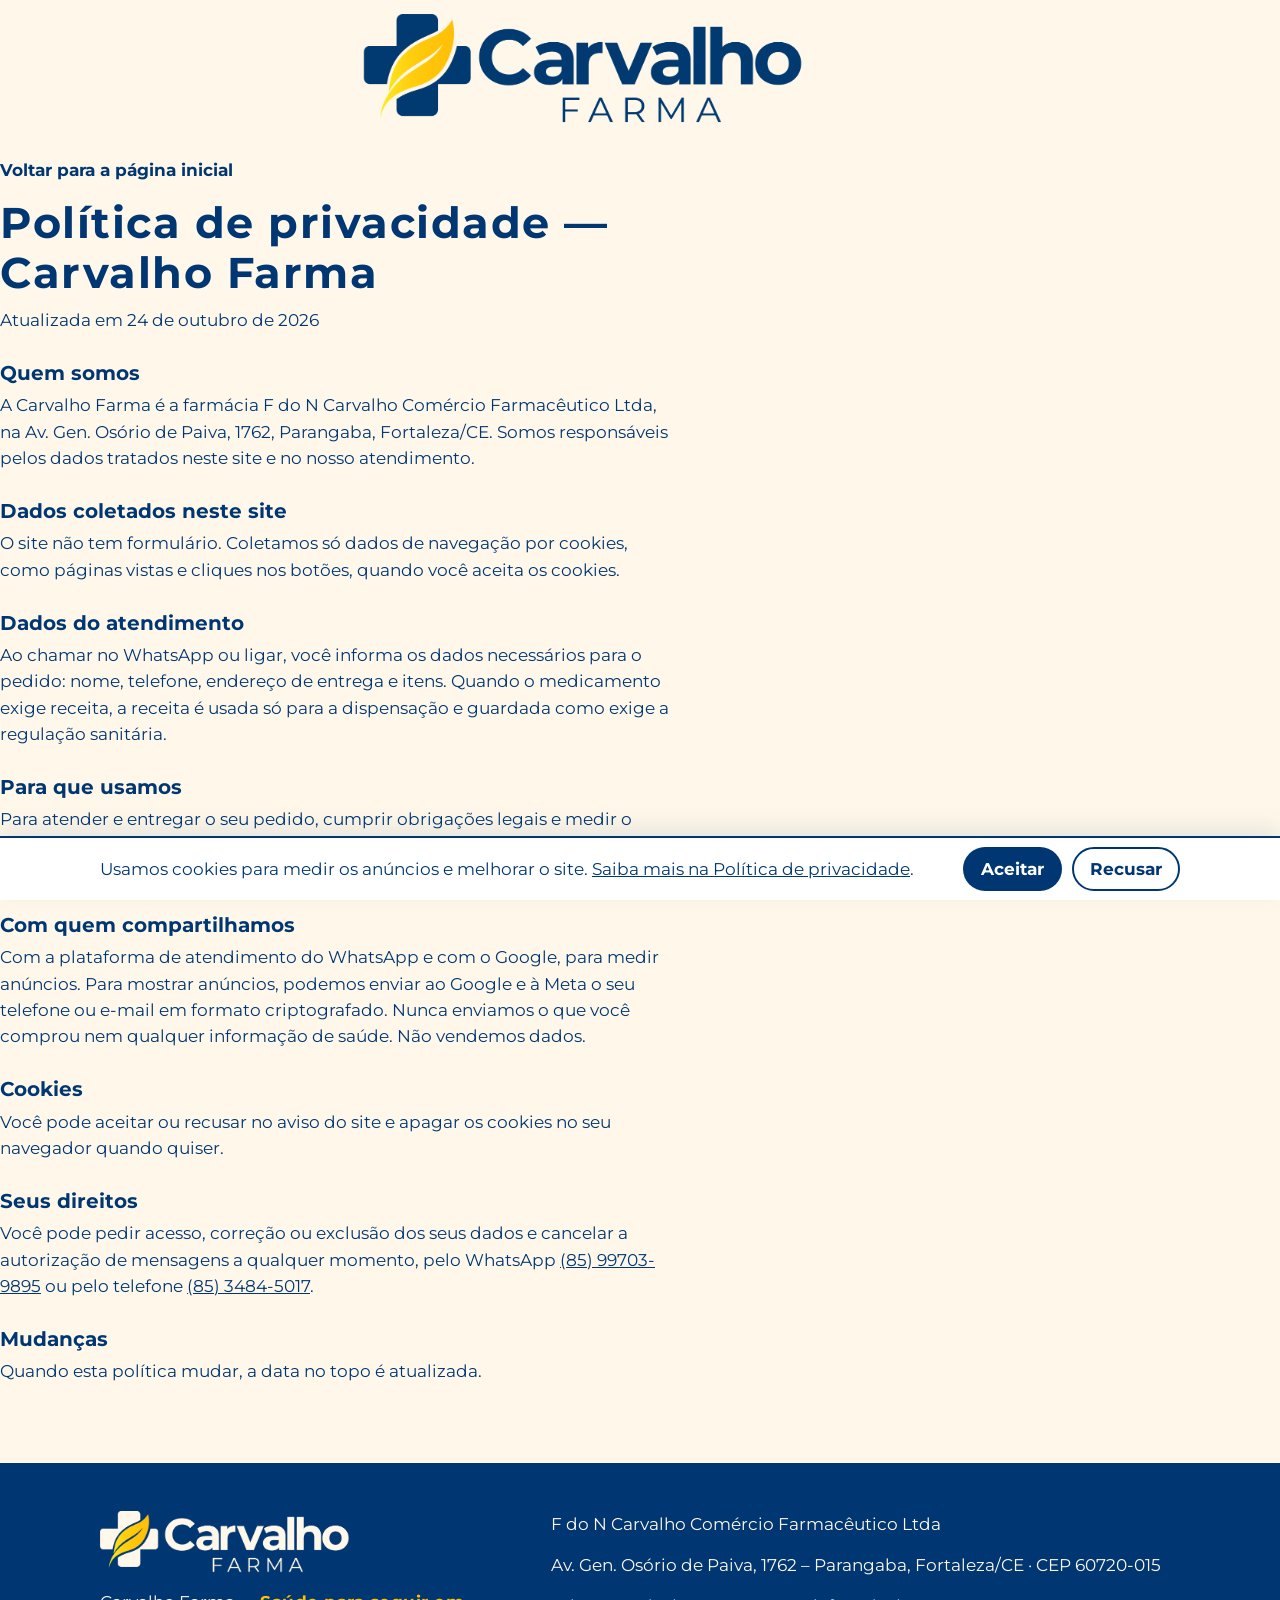
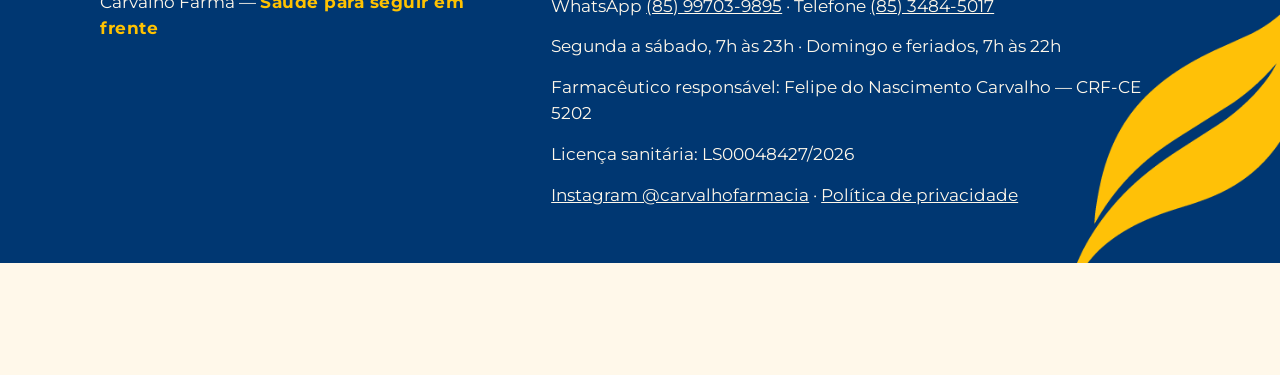
<file: privacidade.html>
<!DOCTYPE html>
<html lang="pt-BR">
<head>
  <meta charset="utf-8">
  <meta name="viewport" content="width=device-width, initial-scale=1">
  <title>Política de privacidade — Carvalho Farma</title>
  <meta name="description" content="Política de privacidade da Carvalho Farma: o que este site coleta e como falar com a loja sobre os seus dados.">
  <meta name="theme-color" content="#FFF8EA">
  <link rel="icon" href="assets/favicon.svg" type="image/svg+xml">
  <link rel="preconnect" href="https://fonts.googleapis.com">
  <link rel="preconnect" href="https://fonts.gstatic.com" crossorigin>
  <link href="https://fonts.googleapis.com/css2?family=Montserrat:wght@400;600;700&display=swap" rel="stylesheet">
  <link rel="stylesheet" href="css/styles.css">
</head>
<body>
  <a class="skip" href="#conteudo">Ir para o conteúdo</a>

  <header class="site-header">
    <a class="logo-link" href="index.html">
      <img class="logo" src="assets/logo-horizontal.png" width="460" height="123" alt="Carvalho Farma">
    </a>
  </header>

  <main id="conteudo">
    <article class="policy">
      <p><a class="back" href="index.html">Voltar para a página inicial</a></p>
      <h1>Política de privacidade — Carvalho Farma</h1>
      <p class="updated">Atualizada em 24 de outubro de 2026</p>

      <h2>Quem somos</h2>
      <p>A Carvalho Farma é a farmácia F do N Carvalho Comércio Farmacêutico Ltda, na Av. Gen. Osório de Paiva, 1762, Parangaba, Fortaleza/CE. Somos responsáveis pelos dados tratados neste site e no nosso atendimento.</p>

      <h2>Dados coletados neste site</h2>
      <p>O site não tem formulário. Coletamos só dados de navegação por cookies, como páginas vistas e cliques nos botões, quando você aceita os cookies.</p>

      <h2>Dados do atendimento</h2>
      <p>Ao chamar no WhatsApp ou ligar, você informa os dados necessários para o pedido: nome, telefone, endereço de entrega e itens. Quando o medicamento exige receita, a receita é usada só para a dispensação e guardada como exige a regulação sanitária.</p>

      <h2>Para que usamos</h2>
      <p>Para atender e entregar o seu pedido, cumprir obrigações legais e medir o resultado dos nossos anúncios. Mensagens de ofertas pelo WhatsApp só são enviadas com a sua autorização.</p>

      <h2>Com quem compartilhamos</h2>
      <p>Com a plataforma de atendimento do WhatsApp e com o Google, para medir anúncios. Para mostrar anúncios, podemos enviar ao Google e à Meta o seu telefone ou e-mail em formato criptografado. Nunca enviamos o que você comprou nem qualquer informação de saúde. Não vendemos dados.</p>

      <h2>Cookies</h2>
      <p>Você pode aceitar ou recusar no aviso do site e apagar os cookies no seu navegador quando quiser.</p>

      <h2>Seus direitos</h2>
      <p>Você pode pedir acesso, correção ou exclusão dos seus dados e cancelar a autorização de mensagens a qualquer momento, pelo WhatsApp <a href="https://wa.me/5585997039895?text=Ol%C3%A1%21%20Vim%20pelo%20site%20e%20tenho%20uma%20d%C3%BAvida." target="_blank" rel="noopener noreferrer">(85) 99703-9895</a> ou pelo telefone <a href="tel:+558534845017">(85) 3484-5017</a>.</p>

      <h2>Mudanças</h2>
      <p>Quando esta política mudar, a data no topo é atualizada.</p>
    </article>
  </main>

  <footer class="site-footer">
    <img class="footer-leaf" src="assets/folha.png" alt="">
    <div class="wrap footer-grid">
      <div>
        <img class="footer-logo" src="assets/logo-horizontal-creme.png" width="260" height="68" alt="">
        <p class="footer-brand">Carvalho Farma — <span class="slogan">Saúde para seguir em frente</span></p>
      </div>
      <div>
        <p>F do N Carvalho Comércio Farmacêutico Ltda</p>
        <p>Av. Gen. Osório de Paiva, 1762 – Parangaba, Fortaleza/CE · CEP 60720-015</p>
        <p>WhatsApp <a href="https://wa.me/5585997039895?text=Ol%C3%A1%21%20Vim%20pelo%20site%20e%20quero%20fazer%20um%20pedido." target="_blank" rel="noopener noreferrer">(85) 99703-9895</a> · Telefone <a href="tel:+558534845017">(85) 3484-5017</a></p>
        <p>Segunda a sábado, 7h às 23h · Domingo e feriados, 7h às 22h</p>
        <p>Farmacêutico responsável: Felipe do Nascimento Carvalho — CRF-CE 5202</p>
        <p>Licença sanitária: LS00048427/2026</p>
        <p><a href="https://www.instagram.com/carvalhofarmacia/" target="_blank" rel="noopener noreferrer">Instagram @carvalhofarmacia</a> · <a href="privacidade.html">Política de privacidade</a></p>
      </div>
    </div>
  </footer>

  <div class="cookie" id="cookie" hidden>
    <div class="wrap cookie-inner">
      <p>Usamos cookies para medir os anúncios e melhorar o site. <a href="privacidade.html">Saiba mais na Política de privacidade</a>.</p>
      <div class="cookie-actions">
        <button class="btn btn-primary" id="cookie-aceitar" type="button">Aceitar</button>
        <button class="btn btn-secondary" id="cookie-recusar" type="button">Recusar</button>
      </div>
    </div>
  </div>

  <script src="js/site.js" defer></script>
</body>
</html>
</file>
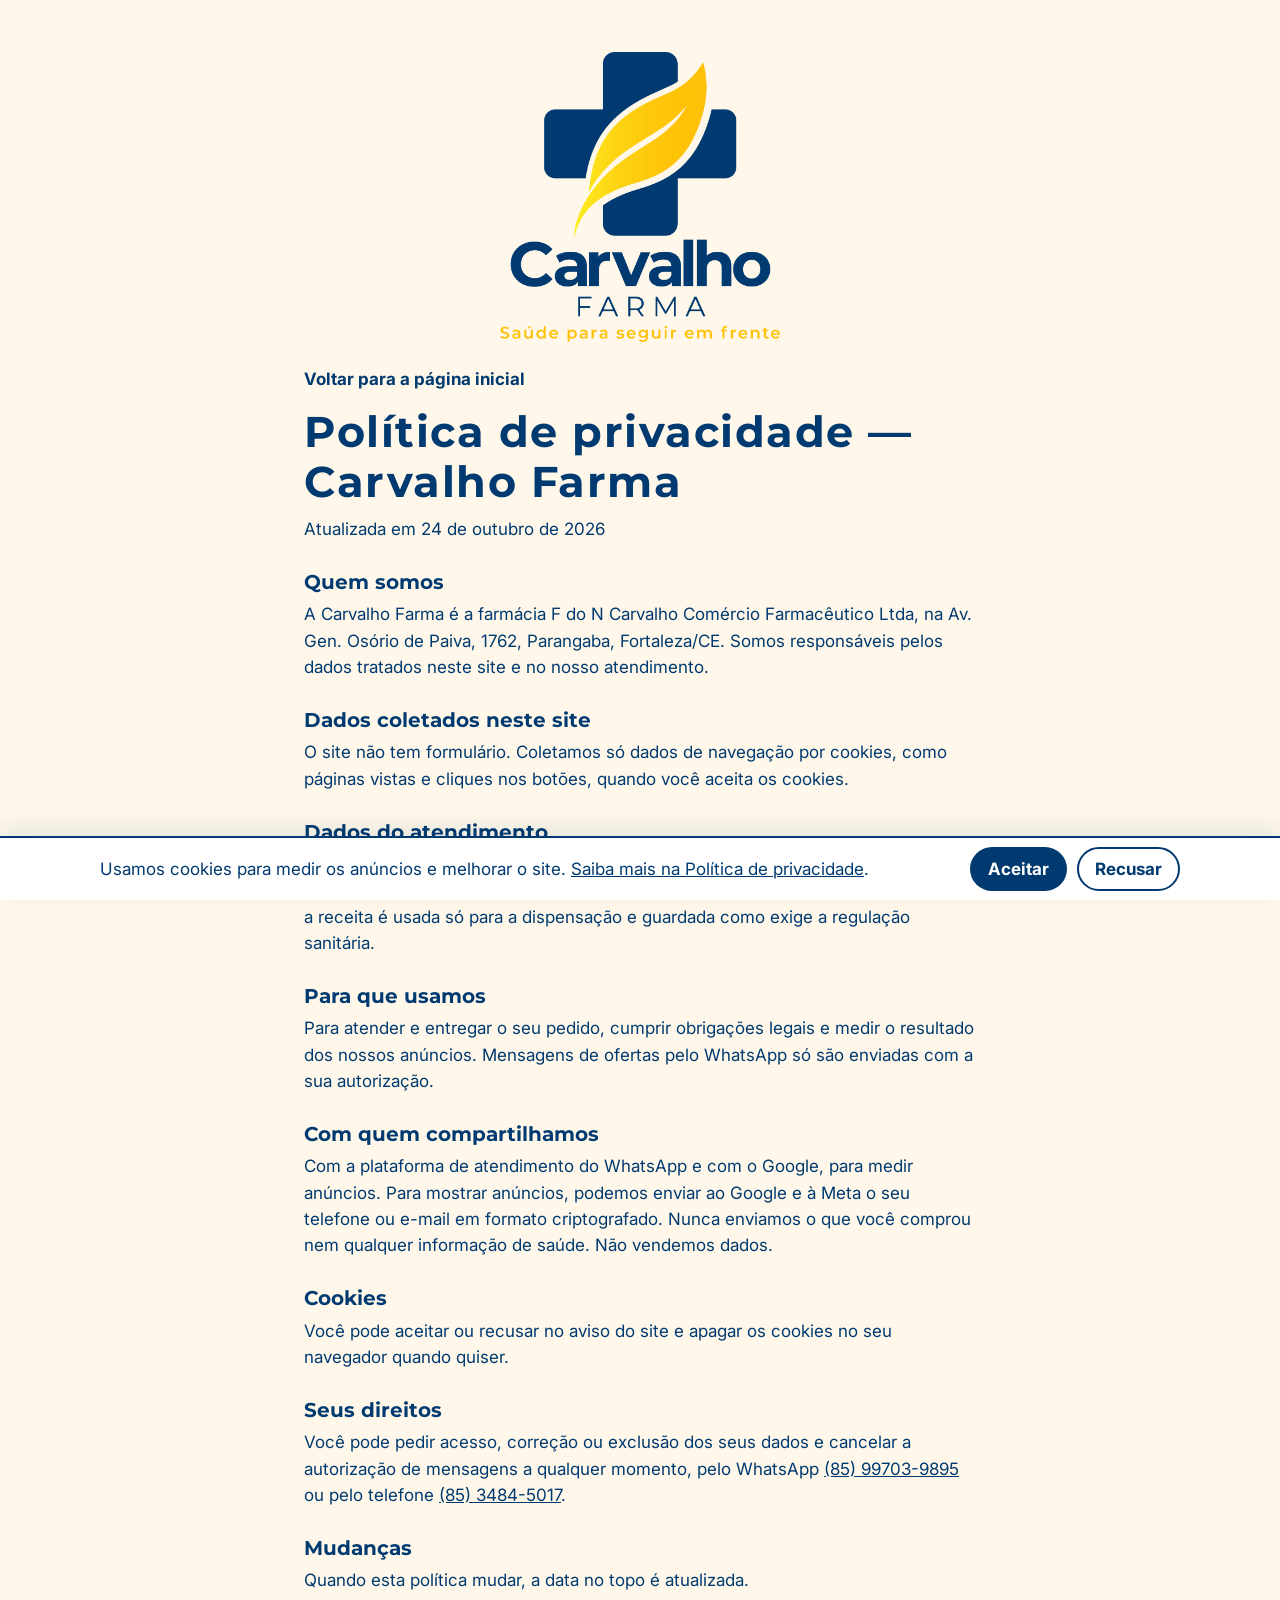
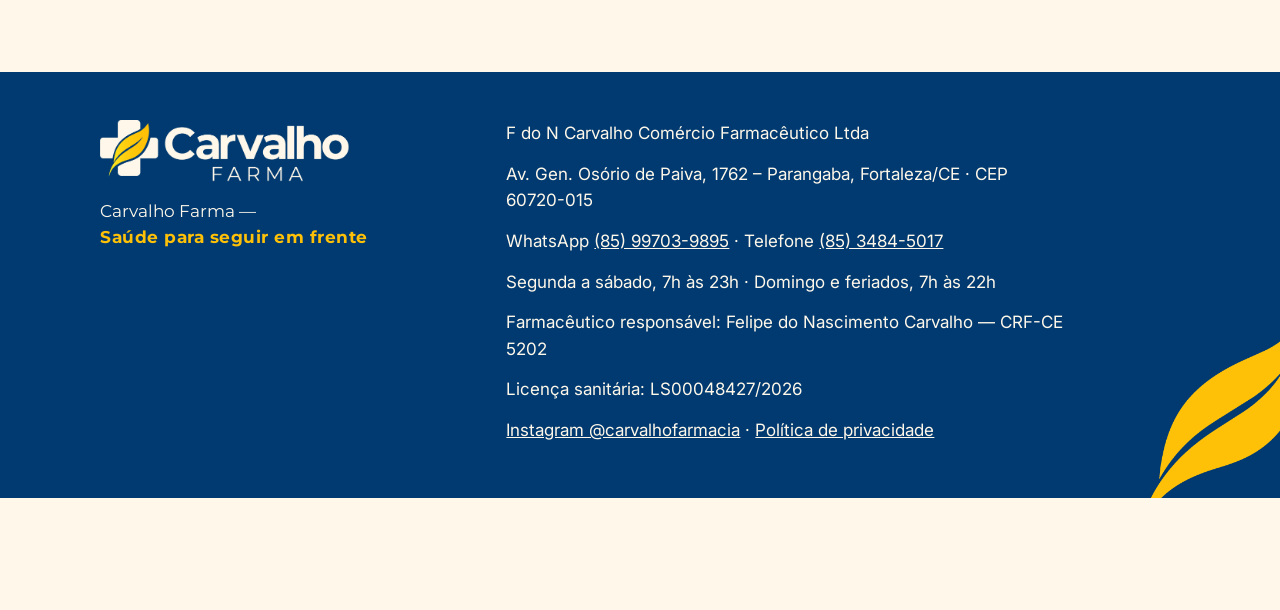
<file: v1-edited/privacidade.html>
<!DOCTYPE html>
<html lang="pt-BR">
<head>
  <meta charset="utf-8">
  <meta name="viewport" content="width=device-width, initial-scale=1">
  <title>Política de privacidade — Carvalho Farma</title>
  <meta http-equiv="refresh" content="0; url=../v1/privacidade.html">
  <link rel="canonical" href="../v1/privacidade.html">
  <script>location.replace("../v1/privacidade.html");</script>
  <style>html { visibility: hidden; }</style>
  <meta name="description" content="Política de privacidade da Carvalho Farma: o que este site coleta e como falar com a loja sobre os seus dados.">
  <meta name="theme-color" content="#FFF8EA">
  <link rel="icon" href="../assets/favicon.svg" type="image/svg+xml">
  <link rel="preconnect" href="https://fonts.googleapis.com">
  <link rel="preconnect" href="https://fonts.gstatic.com" crossorigin>
  <link href="https://fonts.googleapis.com/css2?family=Montserrat:wght@400;600;700&display=swap" rel="stylesheet">
  <link rel="stylesheet" href="css/styles.css">
  <link rel="stylesheet" href="../review.css">
</head>
<body>
  <div class="review-bar" role="navigation" aria-label="Versões para revisão">
    <span>Revisão</span>
    <a href="../v1/privacidade.html">v1 original</a>
    <a href="privacidade.html" aria-current="page">v1 editada</a>
  </div>

  <a class="skip" href="#conteudo">Ir para o conteúdo</a>

  <header class="site-header">
    <a class="logo-link" href="index.html">
      <img class="logo" src="../assets/logo-horizontal.png" width="460" height="123" alt="Carvalho Farma">
    </a>
  </header>

  <main id="conteudo">
    <article class="policy">
      <p><a class="back" href="index.html">Voltar para a página inicial</a></p>
      <h1>Política de privacidade — Carvalho Farma</h1>
      <p class="updated">Atualizada em 24 de outubro de 2026</p>

      <h2>Quem somos</h2>
      <p>A Carvalho Farma é a farmácia F do N Carvalho Comércio Farmacêutico Ltda, na Av. Gen. Osório de Paiva, 1762, Parangaba, Fortaleza/CE. Somos responsáveis pelos dados tratados neste site e no nosso atendimento.</p>

      <h2>Dados coletados neste site</h2>
      <p>O site não tem formulário. Coletamos só dados de navegação por cookies, como páginas vistas e cliques nos botões, quando você aceita os cookies.</p>

      <h2>Dados do atendimento</h2>
      <p>Ao chamar no WhatsApp ou ligar, você informa os dados necessários para o pedido: nome, telefone, endereço de entrega e itens. Quando o medicamento exige receita, a receita é usada só para a dispensação e guardada como exige a regulação sanitária.</p>

      <h2>Para que usamos</h2>
      <p>Para atender e entregar o seu pedido, cumprir obrigações legais e medir o resultado dos nossos anúncios. Mensagens de ofertas pelo WhatsApp só são enviadas com a sua autorização.</p>

      <h2>Com quem compartilhamos</h2>
      <p>Com a plataforma de atendimento do WhatsApp e com o Google, para medir anúncios. Para mostrar anúncios, podemos enviar ao Google e à Meta o seu telefone ou e-mail em formato criptografado. Nunca enviamos o que você comprou nem qualquer informação de saúde. Não vendemos dados.</p>

      <h2>Cookies</h2>
      <p>Você pode aceitar ou recusar no aviso do site e apagar os cookies no seu navegador quando quiser.</p>

      <h2>Seus direitos</h2>
      <p>Você pode pedir acesso, correção ou exclusão dos seus dados e cancelar a autorização de mensagens a qualquer momento, pelo WhatsApp <a href="https://wa.me/5585997039895?text=Ol%C3%A1%21%20Vim%20pelo%20site%20e%20tenho%20uma%20d%C3%BAvida." target="_blank" rel="noopener noreferrer">(85) 99703-9895</a> ou pelo telefone <a href="tel:+558534845017">(85) 3484-5017</a>.</p>

      <h2>Mudanças</h2>
      <p>Quando esta política mudar, a data no topo é atualizada.</p>
    </article>
  </main>

  <footer class="site-footer">
    <img class="footer-leaf" src="../assets/folha.png" alt="">
    <div class="wrap footer-grid">
      <div>
        <img class="footer-logo" src="../assets/logo-horizontal-creme.png" width="260" height="68" alt="">
        <p class="footer-brand">Carvalho Farma — <span class="slogan">Saúde para seguir em frente</span></p>
      </div>
      <div>
        <p>F do N Carvalho Comércio Farmacêutico Ltda</p>
        <p>Av. Gen. Osório de Paiva, 1762 – Parangaba, Fortaleza/CE · CEP 60720-015</p>
        <p>WhatsApp <a href="https://wa.me/5585997039895?text=Ol%C3%A1%21%20Vim%20pelo%20site%20e%20quero%20fazer%20um%20pedido." target="_blank" rel="noopener noreferrer">(85) 99703-9895</a> · Telefone <a href="tel:+558534845017">(85) 3484-5017</a></p>
        <p>Segunda a sábado, 7h às 23h · Domingo e feriados, 7h às 22h</p>
        <p>Farmacêutico responsável: Felipe do Nascimento Carvalho — CRF-CE 5202</p>
        <p>Licença sanitária: LS00048427/2026</p>
        <p><a href="https://www.instagram.com/carvalhofarmacia/" target="_blank" rel="noopener noreferrer">Instagram @carvalhofarmacia</a> · <a href="privacidade.html">Política de privacidade</a></p>
      </div>
    </div>
  </footer>

  <div class="cookie" id="cookie" hidden>
    <div class="wrap cookie-inner">
      <p>Usamos cookies para medir os anúncios e melhorar o site. <a href="privacidade.html">Saiba mais na Política de privacidade</a>.</p>
      <div class="cookie-actions">
        <button class="btn btn-primary" id="cookie-aceitar" type="button">Aceitar</button>
        <button class="btn btn-secondary" id="cookie-recusar" type="button">Recusar</button>
      </div>
    </div>
  </div>

  <script src="../js/site.js" defer></script>
</body>
</html>
</file>
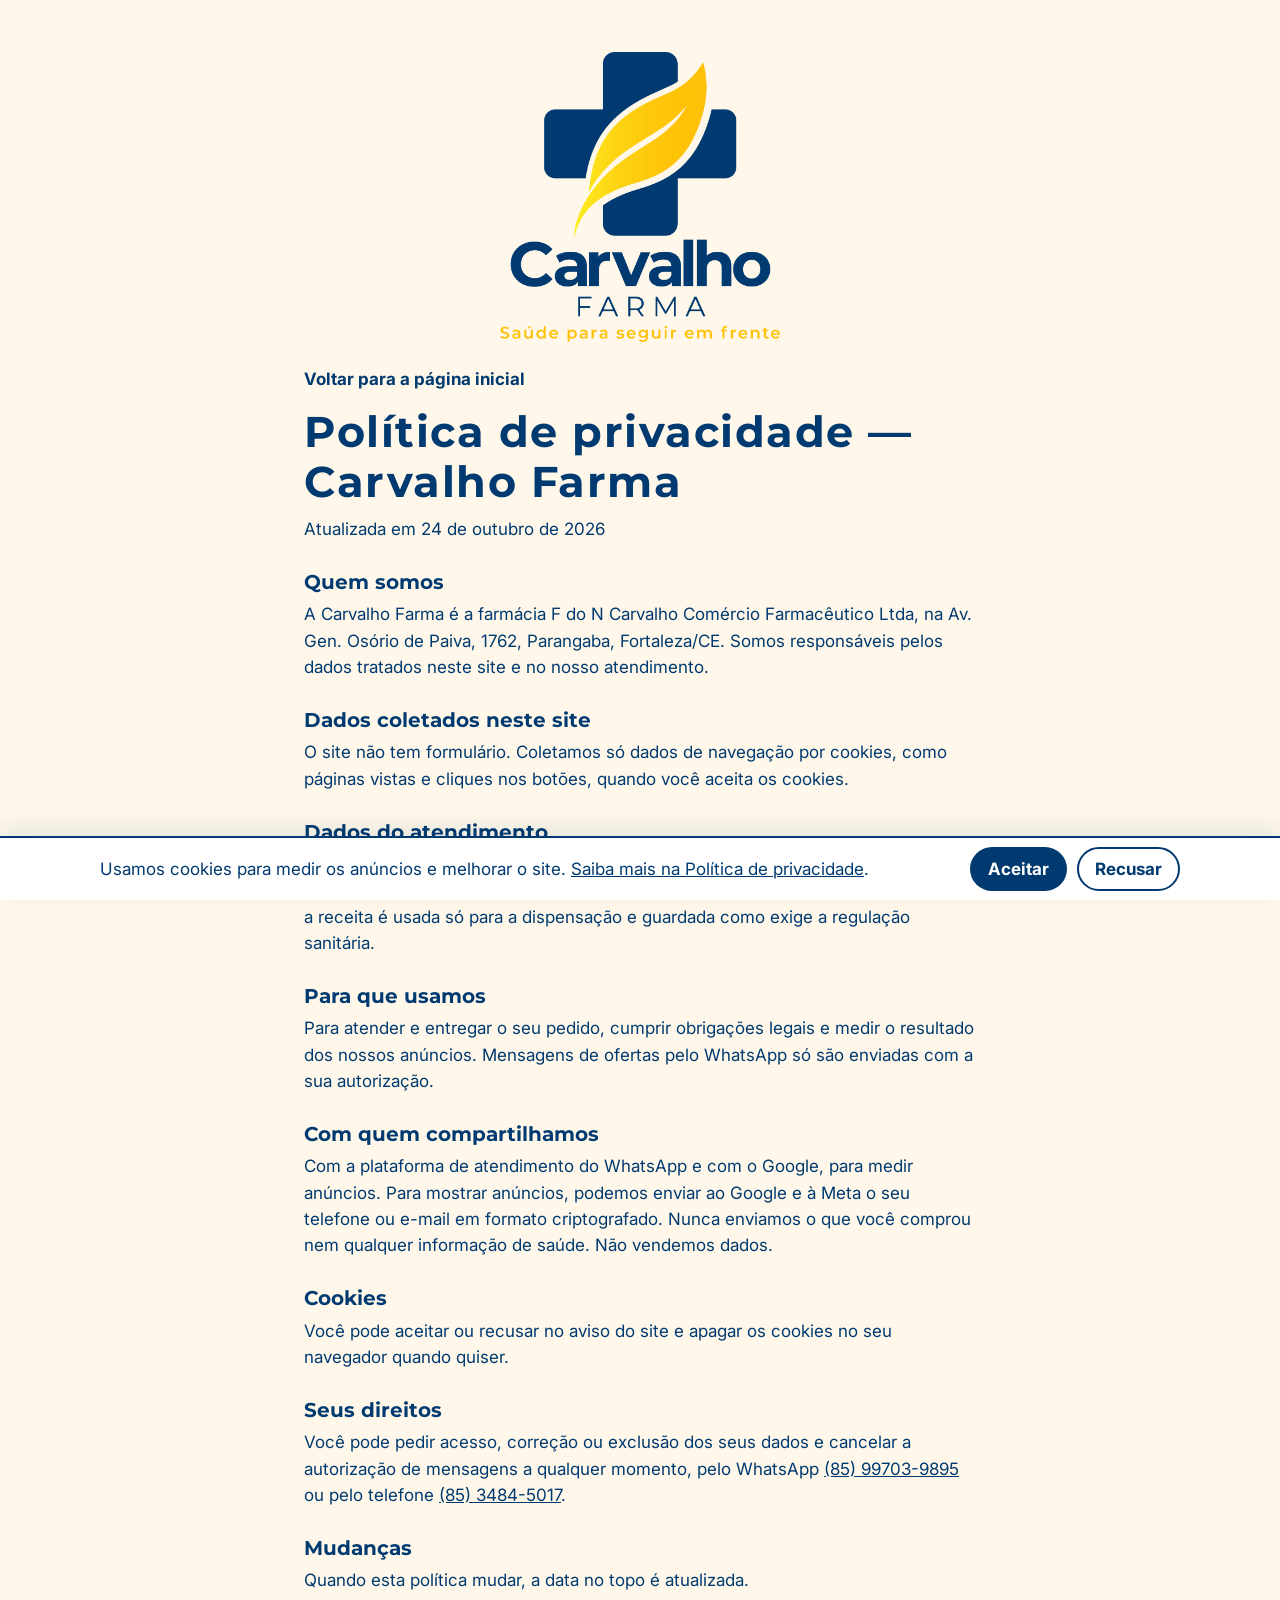
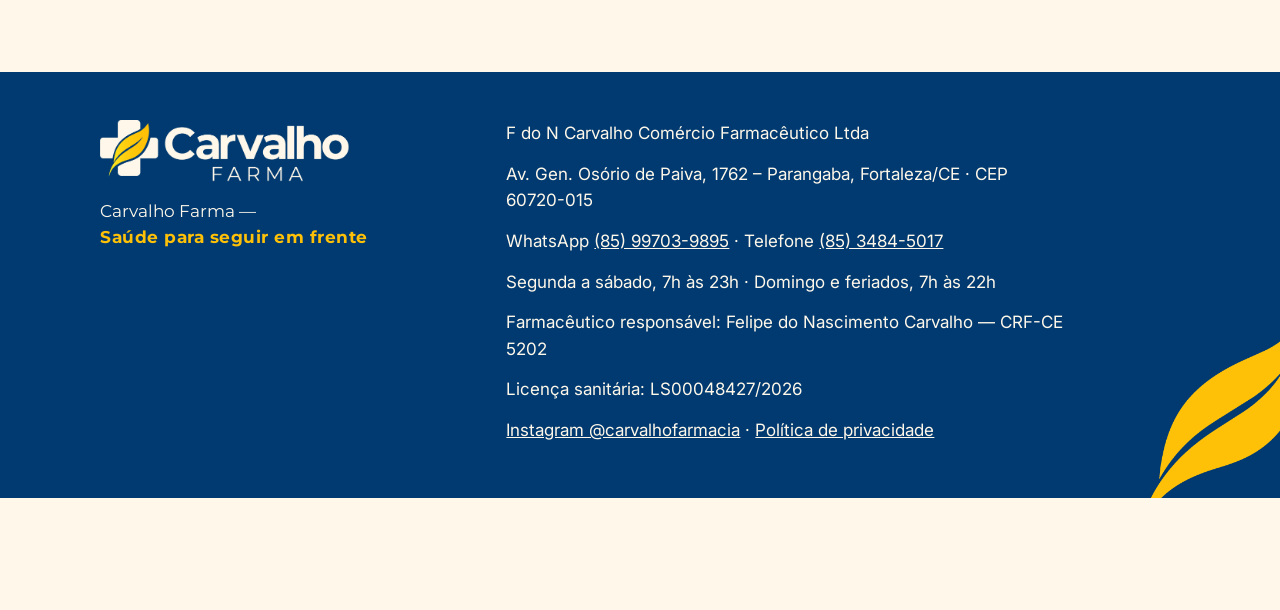
<file: v1/privacidade.html>
<!DOCTYPE html>
<html lang="pt-BR">
<head>
  <meta charset="utf-8">
  <meta name="viewport" content="width=device-width, initial-scale=1">
  <title>Política de privacidade — Carvalho Farma</title>
  <meta name="description" content="Política de privacidade da Carvalho Farma: o que este site coleta e como falar com a loja sobre os seus dados.">
  <meta name="theme-color" content="#FFF8EA">
  <link rel="icon" href="../assets/favicon.svg" type="image/svg+xml">
  <link rel="preconnect" href="https://fonts.googleapis.com">
  <link rel="preconnect" href="https://fonts.gstatic.com" crossorigin>
  <link href="https://fonts.googleapis.com/css2?family=Inter:wght@400;600&family=Montserrat:wght@500;600;700&display=swap" rel="stylesheet">
  <link rel="stylesheet" href="css/styles.css">
</head>
<body>
  <a class="skip" href="#conteudo">Ir para o conteúdo</a>

  <header class="site-header">
    <a class="logo-link" href="index.html">
      <img class="logo" src="../assets/logo-vertical.png" width="985" height="1021" alt="Carvalho Farma">
    </a>
  </header>

  <main id="conteudo">
    <article class="policy">
      <p><a class="back" href="index.html">Voltar para a página inicial</a></p>
      <h1>Política de privacidade — Carvalho Farma</h1>
      <p class="updated">Atualizada em 24 de outubro de 2026</p>

      <h2>Quem somos</h2>
      <p>A Carvalho Farma é a farmácia F do N Carvalho Comércio Farmacêutico Ltda, na Av. Gen. Osório de Paiva, 1762, Parangaba, Fortaleza/CE. Somos responsáveis pelos dados tratados neste site e no nosso atendimento.</p>

      <h2>Dados coletados neste site</h2>
      <p>O site não tem formulário. Coletamos só dados de navegação por cookies, como páginas vistas e cliques nos botões, quando você aceita os cookies.</p>

      <h2>Dados do atendimento</h2>
      <p>Ao chamar no WhatsApp ou ligar, você informa os dados necessários para o pedido: nome, telefone, endereço de entrega e itens. Quando o medicamento exige receita, a receita é usada só para a dispensação e guardada como exige a regulação sanitária.</p>

      <h2>Para que usamos</h2>
      <p>Para atender e entregar o seu pedido, cumprir obrigações legais e medir o resultado dos nossos anúncios. Mensagens de ofertas pelo WhatsApp só são enviadas com a sua autorização.</p>

      <h2>Com quem compartilhamos</h2>
      <p>Com a plataforma de atendimento do WhatsApp e com o Google, para medir anúncios. Para mostrar anúncios, podemos enviar ao Google e à Meta o seu telefone ou e-mail em formato criptografado. Nunca enviamos o que você comprou nem qualquer informação de saúde. Não vendemos dados.</p>

      <h2>Cookies</h2>
      <p>Você pode aceitar ou recusar no aviso do site e apagar os cookies no seu navegador quando quiser.</p>

      <h2>Seus direitos</h2>
      <p>Você pode pedir acesso, correção ou exclusão dos seus dados e cancelar a autorização de mensagens a qualquer momento, pelo WhatsApp <a href="https://wa.me/5585997039895?text=Ol%C3%A1%21%20Vim%20pelo%20site%20e%20tenho%20uma%20d%C3%BAvida." target="_blank" rel="noopener noreferrer">(85) 99703-9895</a> ou pelo telefone <a href="tel:+558534845017">(85) 3484-5017</a>.</p>

      <h2>Mudanças</h2>
      <p>Quando esta política mudar, a data no topo é atualizada.</p>
    </article>
  </main>

  <footer class="site-footer">
    <img class="footer-leaf" src="../assets/folha.png" alt="">
    <div class="wrap footer-grid">
      <div>
        <img class="footer-logo" src="../assets/logo-horizontal-creme.png" width="260" height="68" alt="">
        <p class="footer-brand">Carvalho Farma — <span class="slogan">Saúde para seguir em frente</span></p>
      </div>
      <div>
        <p>F do N Carvalho Comércio Farmacêutico Ltda</p>
        <p>Av. Gen. Osório de Paiva, 1762 – Parangaba, Fortaleza/CE · CEP 60720-015</p>
        <p>WhatsApp <a href="https://wa.me/5585997039895?text=Ol%C3%A1%21%20Vim%20pelo%20site%20e%20quero%20fazer%20um%20pedido." target="_blank" rel="noopener noreferrer">(85) 99703-9895</a> · Telefone <a href="tel:+558534845017">(85) 3484-5017</a></p>
        <p>Segunda a sábado, 7h às 23h · Domingo e feriados, 7h às 22h</p>
        <p>Farmacêutico responsável: Felipe do Nascimento Carvalho — CRF-CE 5202</p>
        <p>Licença sanitária: LS00048427/2026</p>
        <p><a href="https://www.instagram.com/carvalhofarmacia/" target="_blank" rel="noopener noreferrer">Instagram @carvalhofarmacia</a> · <a href="privacidade.html">Política de privacidade</a></p>
      </div>
    </div>
  </footer>

  <div class="cookie" id="cookie" hidden>
    <div class="wrap cookie-inner">
      <p>Usamos cookies para medir os anúncios e melhorar o site. <a href="privacidade.html">Saiba mais na Política de privacidade</a>.</p>
      <div class="cookie-actions">
        <button class="btn btn-primary" id="cookie-aceitar" type="button">Aceitar</button>
        <button class="btn btn-secondary" id="cookie-recusar" type="button">Recusar</button>
      </div>
    </div>
  </div>

  <script src="../js/site.js" defer></script>
</body>
</html>
</file>
<file: v1/css/styles.css>
:root {
  --cream: #fff8ea;
  --cream-deep: #f5e9cc;
  --navy: #003a70;
  --navy-deep: #002a52;
  --yellow: #ffc107;
  --yellow-deep: #e6ac00;
  --white: #ffffff;
  --line: rgba(0, 58, 112, 0.16);
  --shadow: 0 10px 28px rgba(0, 58, 112, 0.08);
  --radius: 24px;
  --max: 1080px;
  --font: "Montserrat", "Segoe UI", sans-serif;
  --font-text: "Inter", "Segoe UI", sans-serif;
}

*,
*::before,
*::after {
  box-sizing: border-box;
}

html {
  scroll-behavior: smooth;
}

body {
  margin: 0;
  background: var(--cream);
  color: var(--navy);
  font-family: var(--font-text);
  font-size: 1.0625rem;
  line-height: 1.55;
  overflow-x: clip;
}

h1,
h2,
h3,
.btn,
.lede,
.action-number,
.perks,
.step-num,
.legend,
.search label,
.bairro-list button,
.hours caption,
.hours th,
.faq-item summary,
.footer-brand,
.popup-title {
  font-family: var(--font);
}

body.has-dock {
  padding-bottom: calc(5.4rem + env(safe-area-inset-bottom));
}

body.has-cookie.has-dock {
  padding-bottom: calc(9.2rem + env(safe-area-inset-bottom));
}

body.has-cookie:not(.has-dock) {
  padding-bottom: 8rem;
}

img {
  max-width: 100%;
  height: auto;
  display: block;
}

a {
  color: var(--navy);
}

p {
  margin: 0 0 0.9rem;
}

h1,
h2,
h3 {
  font-weight: 700;
  line-height: 1.15;
  margin: 0;
}

.hero h1,
.section-title,
.policy h1 {
  letter-spacing: 0.035em;
}

.skip {
  position: absolute;
  left: 1rem;
  top: -4rem;
  background: var(--navy);
  color: var(--white);
  padding: 0.7rem 1rem;
  border-radius: 999px;
  z-index: 50;
}

.skip:focus {
  top: 1rem;
}

.wrap {
  width: min(var(--max), calc(100% - 3rem));
  margin-inline: auto;
}

.site-header {
  position: relative;
  display: grid;
  grid-template-columns: 44px 1fr 44px;
  align-items: start;
  padding: 2.5rem 1rem 0;
  text-align: center;
}

.ig-link {
  grid-column: 3;
  grid-row: 1;
  justify-self: end;
  z-index: 1;
  display: flex;
  align-items: center;
  justify-content: center;
  width: 44px;
  height: 44px;
}

.ig-link img {
  width: 28px;
  height: 28px;
}

.logo-link {
  grid-column: 1 / -1;
  grid-row: 1;
  justify-self: center;
  display: block;
  width: min(230px, 64%);
}

.logo {
  width: 100%;
  margin-inline: auto;
}

.site-nav {
  grid-column: 1 / -1;
  display: flex;
  flex-wrap: wrap;
  justify-content: center;
  gap: 0.15rem 1.1rem;
  margin-top: 0.15rem;
}

.site-nav a {
  display: inline-flex;
  align-items: center;
  min-height: 44px;
  font-weight: 700;
  text-decoration: none;
}

.hero {
  position: relative;
  padding: 3.25rem 0 2.75rem;
  text-align: center;
  overflow: hidden;
}

.hero-leaf,
.footer-leaf {
  position: absolute;
  pointer-events: none;
  user-select: none;
}

.hero .wrap {
  position: relative;
  z-index: 1;
}

.hero-leaf {
  width: clamp(72px, 13vw, 170px);
  left: -18px;
  bottom: -28px;
  z-index: 0;
}

.hero h1 {
  font-size: clamp(1.85rem, 6.4vw, 3.15rem);
  font-weight: 600;
  letter-spacing: 0.06em;
  line-height: 1.2;
  margin-bottom: 0.35rem;
}

.hero h1 strong {
  font-weight: 700;
  white-space: nowrap;
}

.hero .actions {
  gap: 0.55rem 1.25rem;
  align-items: flex-end;
}

.hero .action {
  gap: 0.55rem;
}

.hero .lede {
  margin: 1.75rem 0 1rem;
}

.hero .fine {
  margin: 0.85rem 0 0;
}

.perks {
  display: grid;
  grid-template-columns: repeat(2, minmax(0, 1fr));
  row-gap: 1.1rem;
  list-style: none;
  padding: 0;
  margin: 2.75rem auto 0;
  max-width: 22rem;
}

.perks li {
  display: flex;
  flex-direction: column;
  align-items: center;
  gap: 0.55rem;
  padding: 0.15rem 0.6rem;
  font-weight: 500;
  font-size: 0.9375rem;
  line-height: 1.25;
  text-align: center;
  text-wrap: balance;
}

.perks li:nth-child(even) {
  border-left: 1px solid rgba(0, 58, 112, 0.28);
}

.perks img {
  width: 52px;
  height: 52px;
  object-fit: contain;
}

@media (min-width: 600px) {
  .perks {
    grid-template-columns: repeat(4, minmax(0, 1fr));
    max-width: 46rem;
  }

  .perks li + li {
    border-left: 1px solid rgba(0, 58, 112, 0.28);
  }

  .perks li {
    font-size: 1rem;
  }

  .perks img {
    width: 58px;
    height: 58px;
  }
}

@media (min-width: 800px) {
  .hero h1 {
    letter-spacing: 0.12em;
  }
}

.hero h1 span {
  display: block;
}

.rule {
  display: block;
  width: 76px;
  height: 4px;
  border-radius: 999px;
  background: var(--yellow);
  margin: 1.05rem auto 2rem;
}

.lede {
  font-weight: 600;
  font-size: 1.125rem;
  margin-bottom: 1.25rem;
}

.actions {
  display: flex;
  flex-wrap: wrap;
  gap: 1rem 1.25rem;
  justify-content: center;
}

.action {
  display: flex;
  flex-direction: column;
  align-items: center;
  gap: 0.4rem;
  min-width: min(100%, 280px);
}

.action-number {
  margin: 0;
  font-weight: 600;
}

.fine {
  margin: 0 0 1.15rem;
  font-size: 1rem;
}

.trust.block {
  padding: 1.5rem 0 1.65rem;
}

.trust-grid {
  display: grid;
  gap: 1rem;
  text-align: center;
}

.trust-grid p {
  margin: 0;
}

.since {
  margin: 1rem 0 0;
  font-weight: 700;
  text-align: center;
}

.btn {
  display: inline-flex;
  align-items: center;
  justify-content: center;
  gap: 0.6rem;
  min-height: 52px;
  padding: 0.75rem 1.35rem;
  border-radius: 999px;
  border: 2px solid transparent;
  background: transparent;
  color: var(--navy);
  font: inherit;
  font-weight: 700;
  line-height: 1.2;
  text-align: center;
  text-decoration: none;
  cursor: pointer;
}

.btn-icon {
  width: 22px;
  height: 22px;
  flex: 0 0 auto;
}

.btn-lg {
  min-height: 60px;
  padding: 0.9rem 1.9rem;
  font-size: 1.125rem;
}

.btn-lg .btn-icon,
.btn-lg img {
  width: 26px;
  height: 26px;
}

.btn-primary {
  background: var(--navy);
  color: var(--white);
}

.btn-primary .btn-icon {
  color: var(--yellow);
}

.btn-wa {
  background: #25d366;
  color: #fff;
  box-shadow: 0 10px 22px rgba(18, 140, 94, 0.28);
}

.btn-wa .btn-icon {
  width: 26px;
  height: 26px;
  color: #fff;
}

.btn-secondary {
  border-color: var(--navy);
  background: transparent;
  color: var(--navy);
}

.btn-primary:hover {
  background: var(--navy-deep);
}

.btn-wa:hover {
  background: #1ebe5b;
  color: #fff;
}

.btn-lg.btn-wa .btn-icon {
  width: 30px;
  height: 30px;
}

.btn-secondary:hover {
  background: rgba(0, 58, 112, 0.06);
}

.btn-accent {
  background: var(--yellow);
  color: var(--navy);
}

.btn-accent img {
  width: 22px;
  height: 22px;
  flex: 0 0 auto;
}

.btn-accent:hover {
  background: var(--yellow-deep);
}

.btn:focus-visible,
.ig-link:focus-visible,
.site-nav a:focus-visible,
.bairro-list button:focus-visible,
.bairro-more summary:focus-visible,
.faq-item summary:focus-visible,
input:focus-visible {
  outline: 3px solid var(--navy);
  outline-offset: 3px;
  box-shadow: 0 0 0 3px var(--yellow);
}

.band {
  background: var(--cream-deep);
}

.instagram {
  background: var(--navy);
  color: var(--cream);
  text-align: center;
}

.instagram .section-title,
.instagram p {
  color: var(--cream);
}

.instagram p {
  max-width: 36rem;
  margin-inline: auto;
}

.block {
  padding: 4.75rem 0;
}

section[id] {
  scroll-margin-top: 0.75rem;
}

.section-title {
  font-size: clamp(1.7rem, 4.4vw, 2.45rem);
  text-align: center;
  text-wrap: balance;
}

.steps,
.services {
  list-style: none;
  padding: 0;
  margin: 0 0 2rem;
  display: grid;
  gap: 1.35rem;
}

.steps li,
.services li {
  background: var(--white);
  border-radius: var(--radius);
  box-shadow: var(--shadow);
  padding: 1.45rem 1.35rem 1.3rem;
}

.steps li {
  text-align: center;
}

.step-head {
  display: flex;
  flex-direction: column;
  align-items: center;
  justify-content: center;
  gap: 1rem;
  margin-bottom: 1rem;
}

.step-icon {
  width: 72px;
  height: 72px;
  object-fit: contain;
  flex: 0 0 auto;
}

.step-num {
  width: 34px;
  height: 34px;
  border-radius: 50%;
  display: grid;
  place-items: center;
  background: var(--yellow);
  color: var(--navy);
  font-weight: 700;
  font-size: 0.95rem;
  flex: 0 0 auto;
}

.steps h3,
.services h3 {
  font-size: 1.125rem;
  margin-bottom: 0.35rem;
}

.steps p,
.services p {
  margin: 0;
}

.info-row {
  display: grid;
  gap: 1.25rem;
  margin: 0 0 2rem;
}

.info-card {
  display: grid;
  grid-template-columns: 44px 1fr;
  gap: 0.85rem;
  align-items: center;
  border: 1.5px solid var(--line);
  border-radius: var(--radius);
  padding: 1rem 1.15rem;
}

.info-card img {
  width: 44px;
  height: 44px;
  object-fit: contain;
}

.info-card p {
  margin: 0;
}

.section-actions {
  display: flex;
  flex-wrap: wrap;
  gap: 1rem;
  justify-content: center;
}

.map-intro {
  text-align: center;
  max-width: 40rem;
  margin: 0 auto 1.25rem;
}

.delivery-map {
  margin: 1.5rem auto 0.4rem;
  max-width: 440px;
}

.delivery-map img {
  display: block;
  width: 100%;
  height: auto;
  border-radius: var(--radius);
  box-shadow: var(--shadow);
}

.map-hint,
.map-error {
  text-align: center;
  font-size: 1rem;
  margin: 0 0 1rem;
}

.legend {
  display: flex;
  flex-wrap: wrap;
  gap: 0.75rem 1.2rem;
  justify-content: center;
  list-style: none;
  padding: 0;
  margin: 0 0 1.25rem;
  font-weight: 600;
}

.legend li {
  display: flex;
  align-items: center;
  gap: 0.45rem;
}

.swatch {
  width: 16px;
  height: 16px;
  border-radius: 4px;
  display: inline-block;
  border: 2px solid var(--navy);
}

.swatch-yes {
  background: var(--yellow);
}

.swatch-no {
  background: #e7e2d6;
  border-color: #c8c1b3;
}

.legend-pin {
  width: 16px;
  height: 21px;
  object-fit: contain;
}

.picked {
  background: var(--white);
  border-radius: var(--radius);
  box-shadow: var(--shadow);
  padding: 1.1rem 1.15rem;
  margin: 0 0 1.25rem;
  display: grid;
  gap: 0.35rem;
  justify-items: start;
}

.picked[hidden] {
  display: none;
}

.picked p {
  margin: 0;
}

.search {
  margin: 0.4rem 0 1rem;
}

.search label {
  display: block;
  font-weight: 700;
  margin-bottom: 0.45rem;
}

.search input {
  width: 100%;
  min-height: 52px;
  border: 2px solid var(--navy);
  border-radius: 999px;
  background: var(--white);
  color: var(--navy);
  font: inherit;
  padding: 0.75rem 1.15rem;
}

.bairro-list {
  list-style: none;
  padding: 0;
  margin: 0 0 1.25rem;
  display: flex;
  flex-wrap: wrap;
  gap: 0.5rem;
}

.bairro-list button {
  font: inherit;
  font-weight: 600;
  color: var(--navy);
  background: var(--white);
  border: 1.5px solid rgba(0, 58, 112, 0.28);
  border-radius: 999px;
  min-height: 44px;
  padding: 0.5rem 0.9rem;
  cursor: pointer;
}

.bairro-list button[aria-pressed="true"] {
  background: var(--yellow);
  border-color: var(--yellow);
}

.bairro-more {
  margin: 0 0 1.25rem;
}

.bairro-more summary {
  display: flex;
  align-items: center;
  justify-content: center;
  min-height: 44px;
  font-weight: 700;
  cursor: pointer;
  list-style: none;
}

.bairro-more summary::-webkit-details-marker {
  display: none;
}

.bairro-more .bairro-list {
  margin-top: 0.75rem;
}

.miss {
  text-align: center;
  margin-bottom: 0.8rem;
}

.location-grid {
  display: grid;
  gap: 2rem;
}

.address-line {
  display: flex;
  gap: 1rem;
  align-items: flex-start;
  margin-bottom: 1.45rem;
}

.address-icon {
  width: 28px;
  height: 28px;
  color: var(--navy);
  flex: 0 0 auto;
  margin-top: 0.1rem;
}

.address-line p {
  margin: 0;
}

.hours {
  width: 100%;
  border-collapse: separate;
  border-spacing: 0;
  margin: 0.4rem 0 1.6rem;
}

.hours caption {
  display: flex;
  align-items: center;
  gap: 1rem;
  text-align: left;
  font-weight: 700;
  padding-bottom: 0.9rem;
}

.hours caption .address-icon {
  margin-top: 0;
}

.hours th,
.hours td {
  text-align: left;
  padding: 1.05rem 1.15rem;
  border-bottom: 1px solid var(--line);
  background: var(--white);
}

.hours tr:first-child th {
  border-top-left-radius: 18px;
}

.hours tr:first-child td {
  border-top-right-radius: 18px;
}

.hours tr:last-child th,
.hours tr:last-child td {
  border-bottom: 0;
}

.hours tr:last-child th {
  border-bottom-left-radius: 18px;
}

.hours tr:last-child td {
  border-bottom-right-radius: 18px;
}

.location-actions {
  justify-content: flex-start;
}

.location-map {
  display: flex;
  flex-direction: column;
  gap: 0.75rem;
}

.map-frame {
  position: relative;
}

.map-open {
  position: absolute;
  inset: 0;
  border-radius: var(--radius);
  display: flex;
  align-items: flex-end;
  justify-content: center;
  padding: 0.8rem;
  color: transparent;
  background: linear-gradient(to top, rgba(0, 58, 112, 0.08), transparent 42%);
}

.map-open:focus-visible {
  color: var(--navy);
  outline: 3px solid var(--yellow);
  outline-offset: -6px;
}

.faq-actions {
  margin-top: 1.5rem;
}

.map-embed {
  width: 100%;
  min-height: 280px;
  height: 320px;
  border: 2px solid var(--navy);
  border-radius: var(--radius);
}

.services li {
  display: grid;
  grid-template-columns: 72px 1fr;
  gap: 1.1rem;
  align-items: center;
}

.services img,
.ear-icon {
  width: 64px;
  height: 64px;
  object-fit: contain;
}

.price-note {
  text-align: center;
}

.faq-item {
  border-bottom: 1px solid var(--line);
}

.faq-item summary {
  font-weight: 700;
  cursor: pointer;
  padding: 1rem 1.8rem 1rem 0;
  list-style: none;
  position: relative;
}

.faq-item summary::-webkit-details-marker {
  display: none;
}

.faq-item summary::after {
  content: "";
  position: absolute;
  right: 0.2rem;
  top: 1.25rem;
  width: 10px;
  height: 10px;
  border-right: 2px solid var(--navy);
  border-bottom: 2px solid var(--navy);
  transform: rotate(45deg);
}

.faq-item[open] summary::after {
  transform: rotate(225deg);
  top: 1.4rem;
}

.faq-item p {
  margin: 0 0 1rem;
  max-width: 46rem;
}

.site-footer {
  position: relative;
  overflow: hidden;
  background: var(--navy);
  color: var(--cream);
  padding: 3rem 0 2.5rem;
}

.site-footer a {
  color: var(--cream);
}

.footer-logo {
  width: min(250px, 70%);
  margin-bottom: 0.8rem;
}

.footer-brand {
  font-size: 1.05rem;
  margin-bottom: 0.4rem;
}

.slogan {
  color: var(--yellow);
  font-weight: 700;
  letter-spacing: 0.03em;
  white-space: nowrap;
}

.footer-grid {
  display: grid;
  gap: 1.5rem;
  position: relative;
  z-index: 1;
}

.footer-leaf {
  width: 120px;
  right: -28px;
  bottom: -36px;
}

.policy {
  width: min(42rem, calc(100% - 2rem));
  margin-inline: auto;
  padding: 1.5rem 0 4rem;
}

.policy h1 {
  font-size: clamp(1.85rem, 5vw, 2.7rem);
  margin-bottom: 0.6rem;
}

.policy h2 {
  font-size: 1.25rem;
  margin: 1.8rem 0 0.45rem;
}

.back {
  font-weight: 700;
  text-decoration: none;
}

.cookie {
  position: fixed;
  left: 0;
  right: 0;
  bottom: 0;
  z-index: 30;
  background: var(--white);
  border-top: 2px solid var(--navy);
  box-shadow: 0 -8px 24px rgba(0, 58, 112, 0.1);
  padding: 0.55rem 0;
}

body.has-dock .cookie {
  bottom: calc(4.85rem + env(safe-area-inset-bottom));
}

.dock {
  position: fixed;
  left: 0;
  right: 0;
  bottom: 0;
  z-index: 40;
  display: grid;
  grid-template-columns: 1.8fr 0.7fr;
  gap: 0.5rem;
  padding: 0.65rem 0.75rem calc(0.65rem + env(safe-area-inset-bottom));
  background: rgba(255, 248, 234, 0.96);
  border-top: 1px solid var(--line);
  box-shadow: 0 -10px 24px rgba(0, 58, 112, 0.08);
}

.dock .btn {
  width: 100%;
  min-height: 48px;
  padding-inline: 0.7rem;
}

.cookie[hidden] {
  display: none;
}

.cookie-inner {
  display: grid;
  gap: 0.55rem;
}

.cookie .btn {
  min-height: 44px;
  padding: 0.45rem 1rem;
}

.cookie p {
  margin: 0;
}

.cookie-actions {
  display: flex;
  flex-wrap: wrap;
  gap: 0.6rem;
}

.visually-hidden {
  position: absolute;
  width: 1px;
  height: 1px;
  padding: 0;
  margin: -1px;
  overflow: hidden;
  clip: rect(0, 0, 0, 0);
  white-space: nowrap;
  border: 0;
}


::selection {
  background: var(--yellow);
  color: var(--navy);
}

@media (min-width: 720px) {
  .steps {
    grid-template-columns: repeat(3, 1fr);
  }

  .services,
  .info-row {
    grid-template-columns: 1fr 1fr;
  }

  .cookie-inner {
    grid-template-columns: 1fr auto;
    align-items: center;
  }
}

@media (min-width: 800px) {
  body.has-dock,
  body.has-cookie.has-dock {
    padding-bottom: 0;
  }

  body.has-cookie:not(.has-dock) {
    padding-bottom: 7rem;
  }

  body.has-dock .cookie {
    bottom: 0;
  }

  .dock {
    display: none;
  }

  .logo-link {
    width: 280px;
  }

  .site-header {
    padding-top: 3.25rem;
  }

  .hero {
    padding-top: 3.25rem;
  }

  .block {
    padding: 6rem 0;
  }

  .trust.block {
    padding: 1.75rem 0 1.9rem;
  }

  .trust-grid {
    grid-template-columns: 1fr 1fr;
    gap: 1.5rem;
  }

  .footer-grid {
    grid-template-columns: 0.8fr 1.2fr;
    gap: 2rem;
    align-items: start;
  }

  .footer-leaf {
    width: 170px;
    right: -30px;
    bottom: -40px;
  }

  .footer-grid {
    padding-right: 7rem;
  }
}

@media (min-width: 900px) {
  .location-grid {
    grid-template-columns: 1fr 1fr;
    align-items: stretch;
  }

  .map-embed {
    flex: 1;
    height: auto;
    min-height: 360px;
  }
}

@media (max-width: 719px) {
  .hero {
    padding-bottom: 5rem;
  }

  .btn-stack {
    display: flex;
    flex-direction: column;
    align-items: center;
  }

  .cookie {
    font-size: 0.875rem;
    line-height: 1.4;
  }

  .hero .action,
  .hero .action .btn,
  .section-actions .btn,
  .location-actions .btn {
    width: 100%;
  }

  .section-actions,
  .location-actions {
    flex-direction: column;
  }
}

@media (prefers-reduced-motion: reduce) {
  html {
    scroll-behavior: auto;
  }

  * {
    transition: none !important;
  }
}
</file>
<file: css/styles.css>
:root {
  --cream: #fff8ea;
  --cream-deep: #fff4de;
  --navy: #003772;
  --navy-deep: #002854;
  --yellow: #ffc200;
  --yellow-deep: #e6ae00;
  --white: #ffffff;
  --line: rgba(0, 55, 114, 0.16);
  --shadow: 0 10px 28px rgba(0, 55, 114, 0.08);
  --radius: 24px;
  --max: 1080px;
  --font: "Montserrat", "Segoe UI", sans-serif;
}

*,
*::before,
*::after {
  box-sizing: border-box;
}

html {
  scroll-behavior: smooth;
}

body {
  margin: 0;
  background: var(--cream);
  color: var(--navy);
  font-family: var(--font);
  font-size: 1.0625rem;
  line-height: 1.55;
  overflow-x: clip;
}

body.has-dock {
  padding-bottom: calc(5.4rem + env(safe-area-inset-bottom));
}

body.has-cookie.has-dock {
  padding-bottom: calc(9.2rem + env(safe-area-inset-bottom));
}

body.has-cookie:not(.has-dock) {
  padding-bottom: 8rem;
}

img {
  max-width: 100%;
  height: auto;
  display: block;
}

a {
  color: var(--navy);
}

p {
  margin: 0 0 0.9rem;
}

h1,
h2,
h3 {
  font-weight: 700;
  line-height: 1.15;
  margin: 0;
}

.hero h1,
.section-title,
.policy h1 {
  letter-spacing: 0.035em;
}

.skip {
  position: absolute;
  left: 1rem;
  top: -4rem;
  background: var(--navy);
  color: var(--white);
  padding: 0.7rem 1rem;
  border-radius: 999px;
  z-index: 50;
}

.skip:focus {
  top: 1rem;
}

.wrap {
  width: min(var(--max), calc(100% - 2rem));
  margin-inline: auto;
}

.site-header {
  position: relative;
  display: grid;
  grid-template-columns: 44px 1fr 44px;
  align-items: start;
  padding: 0.85rem 0.75rem 0.15rem;
  text-align: center;
}

.ig-link {
  grid-column: 3;
  grid-row: 1;
  justify-self: end;
  z-index: 1;
  display: flex;
  align-items: center;
  justify-content: center;
  width: 44px;
  height: 44px;
}

.ig-link img {
  width: 28px;
  height: 28px;
}

.logo-link {
  grid-column: 1 / -1;
  grid-row: 1;
  justify-self: center;
  display: block;
  width: min(440px, calc(100% - 7.25rem));
  /* Na arte, o centro do nome fica em 62,78% da largura. O símbolo fica à esquerda desse eixo. */
  transform: translateX(calc(50% - 62.78%));
}

.logo {
  width: 100%;
  margin-inline: auto;
}

.site-nav {
  grid-column: 1 / -1;
  display: flex;
  flex-wrap: wrap;
  justify-content: center;
  gap: 0.15rem 1.1rem;
  margin-top: 0.15rem;
}

.site-nav a {
  display: inline-flex;
  align-items: center;
  min-height: 44px;
  font-weight: 700;
  text-decoration: none;
}

.hero {
  position: relative;
  padding: 0.35rem 0 2rem;
  text-align: center;
  overflow: hidden;
}

.hero-leaf,
.footer-leaf {
  position: absolute;
  pointer-events: none;
  user-select: none;
}

.hero .wrap {
  position: relative;
  z-index: 1;
}

.hero-leaf {
  width: min(120px, 22vw);
  left: -12px;
  bottom: 0;
  z-index: 0;
}

.hero h1 {
  font-size: clamp(1.85rem, 6.4vw, 3.15rem);
  margin-bottom: 0.35rem;
}

.hero .actions {
  gap: 0.55rem 1.25rem;
}

.hero .action {
  gap: 0.2rem;
}

.hero .fine {
  margin: 0.55rem 0 0;
}

.perks {
  display: grid;
  grid-template-columns: repeat(4, minmax(0, 1fr));
  list-style: none;
  padding: 0;
  margin: 1.15rem auto 1.35rem;
  max-width: 46rem;
}

.perks li {
  display: flex;
  flex-direction: column;
  align-items: center;
  gap: 0.55rem;
  padding: 0.15rem 0.45rem;
  font-weight: 700;
  font-size: clamp(0.68rem, 2.1vw, 0.95rem);
  line-height: 1.2;
  text-align: center;
}

.perks li + li {
  border-left: 1px solid rgba(0, 55, 114, 0.28);
}

.perks img {
  width: clamp(36px, 8vw, 56px);
  height: clamp(36px, 8vw, 56px);
  object-fit: contain;
}

.hero h1 span {
  display: block;
}

.rule {
  display: block;
  width: 76px;
  height: 4px;
  border-radius: 999px;
  background: var(--yellow);
  margin: 0.85rem auto 1.5rem;
}

.lede {
  font-weight: 600;
  font-size: 1.125rem;
  margin-bottom: 1.25rem;
}

.actions {
  display: flex;
  flex-wrap: wrap;
  gap: 1rem 1.25rem;
  justify-content: center;
}

.action {
  display: flex;
  flex-direction: column;
  align-items: center;
  gap: 0.4rem;
  min-width: min(100%, 280px);
}

.action-number {
  margin: 0;
  font-weight: 600;
}

.fine {
  margin: 0 0 1.15rem;
  font-size: 1rem;
}

.trust.block {
  padding: 1.5rem 0 1.65rem;
}

.trust-grid {
  display: grid;
  gap: 1rem;
  text-align: center;
}

.trust-grid p {
  margin: 0;
}

.since {
  margin: 1rem 0 0;
  font-weight: 700;
  text-align: center;
}

.btn {
  display: inline-flex;
  align-items: center;
  justify-content: center;
  gap: 0.6rem;
  min-height: 52px;
  padding: 0.75rem 1.35rem;
  border-radius: 999px;
  border: 2px solid transparent;
  background: transparent;
  color: var(--navy);
  font: inherit;
  font-weight: 700;
  line-height: 1.2;
  text-align: center;
  text-decoration: none;
  cursor: pointer;
}

.btn-icon {
  width: 22px;
  height: 22px;
  flex: 0 0 auto;
}

.btn-primary {
  background: var(--navy);
  color: var(--white);
}

.btn-primary .btn-icon {
  color: var(--yellow);
}

.btn-secondary {
  border-color: var(--navy);
  background: transparent;
  color: var(--navy);
}

.btn-primary:hover {
  background: var(--navy-deep);
}

.btn-secondary:hover {
  background: rgba(0, 55, 114, 0.06);
}

.btn-accent {
  background: var(--yellow);
  color: var(--navy);
}

.btn-accent img {
  width: 22px;
  height: 22px;
  flex: 0 0 auto;
}

.btn-accent:hover {
  background: var(--yellow-deep);
}

.btn:focus-visible,
.ig-link:focus-visible,
.site-nav a:focus-visible,
.bairro-list button:focus-visible,
.bairro-more summary:focus-visible,
.faq-item summary:focus-visible,
input:focus-visible {
  outline: 3px solid var(--navy);
  outline-offset: 3px;
  box-shadow: 0 0 0 3px var(--yellow);
}

.band {
  background: var(--cream-deep);
}

.instagram {
  background: var(--navy);
  color: var(--cream);
  text-align: center;
}

.instagram .section-title,
.instagram p {
  color: var(--cream);
}

.instagram p {
  max-width: 36rem;
  margin-inline: auto;
}

.block {
  padding: 4.25rem 0;
}

section[id] {
  scroll-margin-top: 0.75rem;
}

.section-title {
  font-size: clamp(1.7rem, 4.4vw, 2.45rem);
  text-align: center;
}

.steps,
.services {
  list-style: none;
  padding: 0;
  margin: 0 0 1.5rem;
  display: grid;
  gap: 0.9rem;
}

.steps li,
.services li {
  background: var(--white);
  border-radius: var(--radius);
  box-shadow: var(--shadow);
  padding: 1.15rem 1.15rem 1.05rem;
}

.step-num {
  width: 46px;
  height: 46px;
  border-radius: 50%;
  display: grid;
  place-items: center;
  background: var(--yellow);
  color: var(--navy);
  font-weight: 700;
  font-size: 1.2rem;
  margin-bottom: 0.75rem;
}

.steps h3,
.services h3 {
  font-size: 1.125rem;
  margin-bottom: 0.35rem;
}

.steps p,
.services p {
  margin: 0;
}

.pay {
  text-align: center;
  margin-top: 0.4rem;
}

.note {
  background: var(--cream);
  border-left: 4px solid var(--yellow);
  border-radius: 0 18px 18px 0;
  padding: 1rem 1.1rem;
  margin: 1.15rem 0 1.4rem;
}

.note p:last-child {
  margin: 0;
}

.section-actions {
  display: flex;
  flex-wrap: wrap;
  gap: 0.75rem;
  justify-content: center;
}

.map-intro {
  text-align: center;
  max-width: 40rem;
  margin: 0 auto 1.25rem;
}

#mapa {
  height: min(68vh, 540px);
  min-height: 340px;
  border: 2px solid var(--navy);
  border-radius: var(--radius);
  background: var(--cream-deep);
  margin-bottom: 0.7rem;
}

.map-hint,
.map-error {
  text-align: center;
  font-size: 1rem;
  margin: 0 0 1rem;
}

.legend {
  display: flex;
  flex-wrap: wrap;
  gap: 0.75rem 1.2rem;
  justify-content: center;
  list-style: none;
  padding: 0;
  margin: 0 0 1.25rem;
  font-weight: 600;
}

.legend li {
  display: flex;
  align-items: center;
  gap: 0.45rem;
}

.swatch {
  width: 16px;
  height: 16px;
  border-radius: 4px;
  display: inline-block;
  border: 2px solid var(--navy);
}

.swatch-yes {
  background: var(--yellow);
}

.swatch-no {
  background: #e7e2d6;
  border-color: #c8c1b3;
}

.swatch-pin {
  background: var(--navy);
  border-color: var(--yellow);
  border-radius: 50% 50% 50% 0;
  transform: rotate(-45deg);
}

.picked {
  background: var(--white);
  border-radius: var(--radius);
  box-shadow: var(--shadow);
  padding: 1.1rem 1.15rem;
  margin: 0 0 1.25rem;
  display: grid;
  gap: 0.35rem;
  justify-items: start;
}

.picked[hidden] {
  display: none;
}

.picked p {
  margin: 0;
}

.search {
  margin: 0.4rem 0 1rem;
}

.search label {
  display: block;
  font-weight: 700;
  margin-bottom: 0.45rem;
}

.search input {
  width: 100%;
  min-height: 52px;
  border: 2px solid var(--navy);
  border-radius: 999px;
  background: var(--white);
  color: var(--navy);
  font: inherit;
  padding: 0.75rem 1.15rem;
}

.bairro-list {
  list-style: none;
  padding: 0;
  margin: 0 0 1.25rem;
  display: flex;
  flex-wrap: wrap;
  gap: 0.5rem;
}

.bairro-list button {
  font: inherit;
  font-weight: 600;
  color: var(--navy);
  background: var(--white);
  border: 1.5px solid rgba(0, 55, 114, 0.28);
  border-radius: 999px;
  min-height: 44px;
  padding: 0.5rem 0.9rem;
  cursor: pointer;
}

.bairro-list button[aria-pressed="true"] {
  background: var(--yellow);
  border-color: var(--yellow);
}

.bairro-more {
  margin: 0 0 1.25rem;
}

.bairro-more summary {
  display: flex;
  align-items: center;
  justify-content: center;
  min-height: 44px;
  font-weight: 700;
  cursor: pointer;
  list-style: none;
}

.bairro-more summary::-webkit-details-marker {
  display: none;
}

.bairro-more .bairro-list {
  margin-top: 0.75rem;
}

.miss {
  text-align: center;
  margin-bottom: 0.8rem;
}

.location-grid {
  display: grid;
  gap: 1.5rem;
}

.address-line {
  display: flex;
  gap: 0.75rem;
  align-items: flex-start;
  margin-bottom: 0.85rem;
}

.address-line img {
  width: 36px;
  height: 36px;
  flex: 0 0 auto;
  margin-top: 0.1rem;
}

.address-line p {
  margin: 0;
}

.hours {
  width: 100%;
  border-collapse: collapse;
  margin: 1rem 0 1.15rem;
  background: var(--white);
  border-radius: 18px;
  overflow: hidden;
}

.hours caption {
  text-align: left;
  font-weight: 700;
  padding-bottom: 0.55rem;
}

.hours th,
.hours td {
  text-align: left;
  padding: 0.85rem 1rem;
  border-bottom: 1px solid var(--line);
}

.hours tr:last-child th,
.hours tr:last-child td {
  border-bottom: 0;
}

.location-actions {
  justify-content: flex-start;
}

.location-map {
  display: flex;
  flex-direction: column;
  gap: 0.75rem;
}

.map-frame {
  position: relative;
}

.map-open {
  position: absolute;
  inset: 0;
  border-radius: var(--radius);
  display: flex;
  align-items: flex-end;
  justify-content: center;
  padding: 0.8rem;
  color: transparent;
  background: linear-gradient(to top, rgba(0, 55, 114, 0.08), transparent 42%);
}

.map-open:focus-visible {
  color: var(--navy);
  outline: 3px solid var(--yellow);
  outline-offset: -6px;
}

.faq-actions {
  margin-top: 1.5rem;
}

.map-embed {
  width: 100%;
  min-height: 280px;
  height: 320px;
  border: 2px solid var(--navy);
  border-radius: var(--radius);
}

.services li {
  display: grid;
  grid-template-columns: 68px 1fr;
  gap: 0.85rem;
  align-items: center;
}

.services img,
.ear-icon {
  width: 64px;
  height: 64px;
}

.price-note {
  text-align: center;
}

.faq-item {
  border-bottom: 1px solid var(--line);
}

.faq-item summary {
  font-weight: 700;
  cursor: pointer;
  padding: 1rem 1.8rem 1rem 0;
  list-style: none;
  position: relative;
}

.faq-item summary::-webkit-details-marker {
  display: none;
}

.faq-item summary::after {
  content: "";
  position: absolute;
  right: 0.2rem;
  top: 1.25rem;
  width: 10px;
  height: 10px;
  border-right: 2px solid var(--navy);
  border-bottom: 2px solid var(--navy);
  transform: rotate(45deg);
}

.faq-item[open] summary::after {
  transform: rotate(225deg);
  top: 1.4rem;
}

.faq-item p {
  margin: 0 0 1rem;
  max-width: 46rem;
}

.site-footer {
  position: relative;
  overflow: hidden;
  background: var(--navy);
  color: var(--cream);
  padding: 3rem 0 2.5rem;
}

.site-footer a {
  color: var(--cream);
}

.footer-logo {
  width: min(250px, 70%);
  margin-bottom: 0.8rem;
}

.footer-brand {
  font-size: 1.05rem;
  margin-bottom: 0.4rem;
}

.slogan {
  color: var(--yellow);
  font-weight: 700;
  letter-spacing: 0.03em;
}

.footer-grid {
  display: grid;
  gap: 1.5rem;
  position: relative;
  z-index: 1;
}

.footer-leaf {
  width: 190px;
  right: -36px;
  bottom: -48px;
}

.policy {
  width: min(42rem, calc(100% - 2rem));
  padding: 1.5rem 0 4rem;
}

.policy h1 {
  font-size: clamp(1.85rem, 5vw, 2.7rem);
  margin-bottom: 0.6rem;
}

.policy h2 {
  font-size: 1.25rem;
  margin: 1.8rem 0 0.45rem;
}

.back {
  font-weight: 700;
  text-decoration: none;
}

.cookie {
  position: fixed;
  left: 0;
  right: 0;
  bottom: 0;
  z-index: 30;
  background: var(--white);
  border-top: 2px solid var(--navy);
  box-shadow: 0 -8px 24px rgba(0, 55, 114, 0.1);
  padding: 0.55rem 0;
}

body.has-dock .cookie {
  bottom: calc(4.85rem + env(safe-area-inset-bottom));
}

.cookie[hidden] {
  display: none;
}

.cookie-inner {
  display: grid;
  gap: 0.55rem;
}

.cookie .btn {
  min-height: 44px;
  padding: 0.45rem 1rem;
}

.cookie p {
  margin: 0;
}

.cookie-actions {
  display: flex;
  flex-wrap: wrap;
  gap: 0.6rem;
}

.dock {
  position: fixed;
  left: 0;
  right: 0;
  bottom: 0;
  z-index: 40;
  display: grid;
  grid-template-columns: 1.8fr 0.7fr;
  gap: 0.5rem;
  padding: 0.65rem 0.75rem calc(0.65rem + env(safe-area-inset-bottom));
  background: rgba(255, 248, 234, 0.96);
  border-top: 1px solid var(--line);
  box-shadow: 0 -10px 24px rgba(0, 55, 114, 0.08);
}

.dock .btn {
  width: 100%;
  min-height: 48px;
  padding-inline: 0.7rem;
}

.visually-hidden {
  position: absolute;
  width: 1px;
  height: 1px;
  padding: 0;
  margin: -1px;
  overflow: hidden;
  clip: rect(0, 0, 0, 0);
  white-space: nowrap;
  border: 0;
}

.leaflet-container {
  font-family: var(--font);
  background: var(--cream-deep);
}

@media (pointer: coarse) {
  #mapa.leaflet-container {
    touch-action: pan-y;
  }
}

.leaflet-div-icon.store-pin-wrap {
  background: transparent;
  border: 0;
}

.store-pin {
  width: 28px;
  height: 28px;
  border-radius: 50% 50% 50% 0;
  background: var(--navy);
  border: 3px solid var(--yellow);
  transform: rotate(-45deg);
  box-shadow: 0 4px 10px rgba(0, 55, 114, 0.35);
}

.brand-popup .leaflet-popup-content-wrapper {
  background: var(--cream);
  color: var(--navy);
  border-radius: 18px;
  border: 2px solid var(--navy);
  box-shadow: var(--shadow);
}

.brand-popup .leaflet-popup-tip {
  background: var(--cream);
  border: 2px solid var(--navy);
}

.brand-popup .leaflet-popup-content {
  margin: 14px 14px 12px;
}

.brand-popup .popup-title {
  font-weight: 700;
  margin-bottom: 0.25rem;
}

.brand-popup .btn {
  width: 100%;
  margin-top: 0.35rem;
}

.leaflet-container a.leaflet-popup-close-button {
  color: var(--navy);
}

.leaflet-control-zoom a {
  color: var(--navy);
}

::selection {
  background: var(--yellow);
  color: var(--navy);
}

@media (min-width: 720px) {
  .steps {
    grid-template-columns: repeat(3, 1fr);
  }

  .services {
    grid-template-columns: 1fr 1fr;
  }

  .cookie-inner {
    grid-template-columns: 1fr auto;
    align-items: center;
  }
}

@media (min-width: 800px) {
  body.has-dock,
  body.has-cookie.has-dock {
    padding-bottom: 0;
  }

  body.has-cookie:not(.has-dock) {
    padding-bottom: 7rem;
  }

  body.has-dock .cookie {
    bottom: 0;
  }

  .dock {
    display: none;
  }

  .block {
    padding: 5.5rem 0;
  }

  .trust.block {
    padding: 1.75rem 0 1.9rem;
  }

  .trust-grid {
    grid-template-columns: 1fr 1fr;
    gap: 1.5rem;
  }

  .footer-grid {
    grid-template-columns: 0.8fr 1.2fr;
    gap: 2rem;
    align-items: start;
  }

  .footer-leaf {
    width: 250px;
  }
}

@media (min-width: 900px) {
  .location-grid {
    grid-template-columns: 1fr 1fr;
    align-items: stretch;
  }

  .map-embed {
    flex: 1;
    height: auto;
    min-height: 360px;
  }
}

@media (max-width: 719px) {
  .hero .action,
  .hero .action .btn,
  .section-actions .btn,
  .location-actions .btn {
    width: 100%;
  }

  .section-actions,
  .location-actions {
    flex-direction: column;
  }
}

@media (prefers-reduced-motion: reduce) {
  html {
    scroll-behavior: auto;
  }

  * {
    transition: none !important;
  }
}
</file>
<file: v1-edited/css/styles.css>
:root {
  --cream: #fff8ea;
  --cream-deep: #fff4de;
  --navy: #003772;
  --navy-deep: #002854;
  --yellow: #ffc200;
  --yellow-deep: #e6ae00;
  --white: #ffffff;
  --line: rgba(0, 55, 114, 0.16);
  --shadow: 0 10px 28px rgba(0, 55, 114, 0.08);
  --radius: 24px;
  --max: 1080px;
  --font: "Montserrat", "Segoe UI", sans-serif;
}

*,
*::before,
*::after {
  box-sizing: border-box;
}

html {
  scroll-behavior: smooth;
}

body {
  margin: 0;
  background: var(--cream);
  color: var(--navy);
  font-family: var(--font);
  font-size: 1.0625rem;
  line-height: 1.55;
  overflow-x: clip;
}

body.has-dock {
  padding-bottom: calc(5.4rem + env(safe-area-inset-bottom));
}

body.has-cookie.has-dock {
  padding-bottom: calc(9.2rem + env(safe-area-inset-bottom));
}

body.has-cookie:not(.has-dock) {
  padding-bottom: 8rem;
}

img {
  max-width: 100%;
  height: auto;
  display: block;
}

a {
  color: var(--navy);
}

p {
  margin: 0 0 0.9rem;
}

h1,
h2,
h3 {
  font-weight: 700;
  line-height: 1.15;
  margin: 0;
}

.hero h1,
.section-title,
.policy h1 {
  letter-spacing: 0.035em;
}

.skip {
  position: absolute;
  left: 1rem;
  top: -4rem;
  background: var(--navy);
  color: var(--white);
  padding: 0.7rem 1rem;
  border-radius: 999px;
  z-index: 50;
}

.skip:focus {
  top: 1rem;
}

.wrap {
  width: min(var(--max), calc(100% - 2rem));
  margin-inline: auto;
}

.site-header {
  position: relative;
  display: grid;
  grid-template-columns: 44px 1fr 44px;
  align-items: start;
  padding: 0.85rem 0.75rem 0.15rem;
  text-align: center;
}

.ig-link {
  grid-column: 3;
  grid-row: 1;
  justify-self: end;
  z-index: 1;
  display: flex;
  align-items: center;
  justify-content: center;
  width: 44px;
  height: 44px;
}

.ig-link img {
  width: 28px;
  height: 28px;
}

.logo-link {
  grid-column: 1 / -1;
  grid-row: 1;
  justify-self: center;
  display: block;
  width: min(440px, calc(100% - 7.25rem));
  /* Na arte, o centro do nome fica em 62,78% da largura. O símbolo fica à esquerda desse eixo. */
  transform: translateX(calc(50% - 62.78%));
}

.logo {
  width: 100%;
  margin-inline: auto;
}

.site-nav {
  grid-column: 1 / -1;
  display: flex;
  flex-wrap: wrap;
  justify-content: center;
  gap: 0.15rem 1.1rem;
  margin-top: 0.15rem;
}

.site-nav a {
  display: inline-flex;
  align-items: center;
  min-height: 44px;
  font-weight: 700;
  text-decoration: none;
}

.hero {
  position: relative;
  padding: 0.35rem 0 2rem;
  text-align: center;
  overflow: hidden;
}

.hero-leaf,
.footer-leaf {
  position: absolute;
  pointer-events: none;
  user-select: none;
}

.hero .wrap {
  position: relative;
  z-index: 1;
}

.hero-leaf {
  width: min(120px, 22vw);
  left: -12px;
  bottom: 0;
  z-index: 0;
}

.hero h1 {
  font-size: clamp(1.85rem, 6.4vw, 3.15rem);
  margin-bottom: 0.35rem;
}

.hero .actions {
  gap: 0.55rem 1.25rem;
}

.hero .action {
  gap: 0.2rem;
}

.hero .fine {
  margin: 0.55rem 0 0;
}

.perks {
  display: grid;
  grid-template-columns: repeat(4, minmax(0, 1fr));
  list-style: none;
  padding: 0;
  margin: 1.15rem auto 1.35rem;
  max-width: 46rem;
}

.perks li {
  display: flex;
  flex-direction: column;
  align-items: center;
  gap: 0.55rem;
  padding: 0.15rem 0.45rem;
  font-weight: 700;
  font-size: clamp(0.68rem, 2.1vw, 0.95rem);
  line-height: 1.2;
  text-align: center;
}

.perks li + li {
  border-left: 1px solid rgba(0, 55, 114, 0.28);
}

.perks img {
  width: clamp(36px, 8vw, 56px);
  height: clamp(36px, 8vw, 56px);
  object-fit: contain;
}

.hero h1 span {
  display: block;
}

.rule {
  display: block;
  width: 76px;
  height: 4px;
  border-radius: 999px;
  background: var(--yellow);
  margin: 0.85rem auto 1.5rem;
}

.lede {
  font-weight: 600;
  font-size: 1.125rem;
  margin-bottom: 1.25rem;
}

.actions {
  display: flex;
  flex-wrap: wrap;
  gap: 1rem 1.25rem;
  justify-content: center;
}

.action {
  display: flex;
  flex-direction: column;
  align-items: center;
  gap: 0.4rem;
  min-width: min(100%, 280px);
}

.action-number {
  margin: 0;
  font-weight: 600;
}

.fine {
  margin: 0 0 1.15rem;
  font-size: 1rem;
}

.trust.block {
  padding: 1.5rem 0 1.65rem;
}

.trust-grid {
  display: grid;
  gap: 1rem;
  text-align: center;
}

.trust-grid p {
  margin: 0;
}

.since {
  margin: 1rem 0 0;
  font-weight: 700;
  text-align: center;
}

.btn {
  display: inline-flex;
  align-items: center;
  justify-content: center;
  gap: 0.6rem;
  min-height: 52px;
  padding: 0.75rem 1.35rem;
  border-radius: 999px;
  border: 2px solid transparent;
  background: transparent;
  color: var(--navy);
  font: inherit;
  font-weight: 700;
  line-height: 1.2;
  text-align: center;
  text-decoration: none;
  cursor: pointer;
}

.btn-icon {
  width: 22px;
  height: 22px;
  flex: 0 0 auto;
}

.btn-primary {
  background: var(--navy);
  color: var(--white);
}

.btn-primary .btn-icon {
  color: var(--yellow);
}

.btn-secondary {
  border-color: var(--navy);
  background: transparent;
  color: var(--navy);
}

.btn-primary:hover {
  background: var(--navy-deep);
}

.btn-secondary:hover {
  background: rgba(0, 55, 114, 0.06);
}

.btn-accent {
  background: var(--yellow);
  color: var(--navy);
}

.btn-accent img {
  width: 22px;
  height: 22px;
  flex: 0 0 auto;
}

.btn-accent:hover {
  background: var(--yellow-deep);
}

.btn:focus-visible,
.ig-link:focus-visible,
.site-nav a:focus-visible,
.bairro-list button:focus-visible,
.bairro-more summary:focus-visible,
.faq-item summary:focus-visible,
input:focus-visible {
  outline: 3px solid var(--navy);
  outline-offset: 3px;
  box-shadow: 0 0 0 3px var(--yellow);
}

.band {
  background: var(--cream-deep);
}

.instagram {
  background: var(--navy);
  color: var(--cream);
  text-align: center;
}

.instagram .section-title,
.instagram p {
  color: var(--cream);
}

.instagram p {
  max-width: 36rem;
  margin-inline: auto;
}

.block {
  padding: 4.25rem 0;
}

section[id] {
  scroll-margin-top: 0.75rem;
}

.section-title {
  font-size: clamp(1.7rem, 4.4vw, 2.45rem);
  text-align: center;
}

.steps,
.services {
  list-style: none;
  padding: 0;
  margin: 0 0 1.5rem;
  display: grid;
  gap: 0.9rem;
}

.steps li,
.services li {
  background: var(--white);
  border-radius: var(--radius);
  box-shadow: var(--shadow);
  padding: 1.15rem 1.15rem 1.05rem;
}

.step-num {
  width: 46px;
  height: 46px;
  border-radius: 50%;
  display: grid;
  place-items: center;
  background: var(--yellow);
  color: var(--navy);
  font-weight: 700;
  font-size: 1.2rem;
  margin-bottom: 0.75rem;
}

.steps h3,
.services h3 {
  font-size: 1.125rem;
  margin-bottom: 0.35rem;
}

.steps p,
.services p {
  margin: 0;
}

.pay {
  text-align: center;
  margin-top: 0.4rem;
}

.note {
  background: var(--cream);
  border-left: 4px solid var(--yellow);
  border-radius: 0 18px 18px 0;
  padding: 1rem 1.1rem;
  margin: 1.15rem 0 1.4rem;
}

.note p:last-child {
  margin: 0;
}

.section-actions {
  display: flex;
  flex-wrap: wrap;
  gap: 0.75rem;
  justify-content: center;
}

.map-intro {
  text-align: center;
  max-width: 40rem;
  margin: 0 auto 1.25rem;
}

#mapa {
  height: min(68vh, 540px);
  min-height: 340px;
  border: 2px solid var(--navy);
  border-radius: var(--radius);
  background: var(--cream-deep);
  margin-bottom: 0.7rem;
}

.map-hint,
.map-error {
  text-align: center;
  font-size: 1rem;
  margin: 0 0 1rem;
}

.legend {
  display: flex;
  flex-wrap: wrap;
  gap: 0.75rem 1.2rem;
  justify-content: center;
  list-style: none;
  padding: 0;
  margin: 0 0 1.25rem;
  font-weight: 600;
}

.legend li {
  display: flex;
  align-items: center;
  gap: 0.45rem;
}

.swatch {
  width: 16px;
  height: 16px;
  border-radius: 4px;
  display: inline-block;
  border: 2px solid var(--navy);
}

.swatch-yes {
  background: var(--yellow);
}

.swatch-no {
  background: #e7e2d6;
  border-color: #c8c1b3;
}

.swatch-pin {
  background: var(--navy);
  border-color: var(--yellow);
  border-radius: 50% 50% 50% 0;
  transform: rotate(-45deg);
}

.picked {
  background: var(--white);
  border-radius: var(--radius);
  box-shadow: var(--shadow);
  padding: 1.1rem 1.15rem;
  margin: 0 0 1.25rem;
  display: grid;
  gap: 0.35rem;
  justify-items: start;
}

.picked[hidden] {
  display: none;
}

.picked p {
  margin: 0;
}

.search {
  margin: 0.4rem 0 1rem;
}

.search label {
  display: block;
  font-weight: 700;
  margin-bottom: 0.45rem;
}

.search input {
  width: 100%;
  min-height: 52px;
  border: 2px solid var(--navy);
  border-radius: 999px;
  background: var(--white);
  color: var(--navy);
  font: inherit;
  padding: 0.75rem 1.15rem;
}

.bairro-list {
  list-style: none;
  padding: 0;
  margin: 0 0 1.25rem;
  display: flex;
  flex-wrap: wrap;
  gap: 0.5rem;
}

.bairro-list button {
  font: inherit;
  font-weight: 600;
  color: var(--navy);
  background: var(--white);
  border: 1.5px solid rgba(0, 55, 114, 0.28);
  border-radius: 999px;
  min-height: 44px;
  padding: 0.5rem 0.9rem;
  cursor: pointer;
}

.bairro-list button[aria-pressed="true"] {
  background: var(--yellow);
  border-color: var(--yellow);
}

.bairro-more {
  margin: 0 0 1.25rem;
}

.bairro-more summary {
  display: flex;
  align-items: center;
  justify-content: center;
  min-height: 44px;
  font-weight: 700;
  cursor: pointer;
  list-style: none;
}

.bairro-more summary::-webkit-details-marker {
  display: none;
}

.bairro-more .bairro-list {
  margin-top: 0.75rem;
}

.miss {
  text-align: center;
  margin-bottom: 0.8rem;
}

.location-grid {
  display: grid;
  gap: 1.5rem;
}

.address-line {
  display: flex;
  gap: 0.75rem;
  align-items: flex-start;
  margin-bottom: 0.85rem;
}

.address-line img {
  width: 36px;
  height: 36px;
  flex: 0 0 auto;
  margin-top: 0.1rem;
}

.address-line p {
  margin: 0;
}

.hours {
  width: 100%;
  border-collapse: collapse;
  margin: 1rem 0 1.15rem;
  background: var(--white);
  border-radius: 18px;
  overflow: hidden;
}

.hours caption {
  text-align: left;
  font-weight: 700;
  padding-bottom: 0.55rem;
}

.hours th,
.hours td {
  text-align: left;
  padding: 0.85rem 1rem;
  border-bottom: 1px solid var(--line);
}

.hours tr:last-child th,
.hours tr:last-child td {
  border-bottom: 0;
}

.location-actions {
  justify-content: flex-start;
}

.location-map {
  display: flex;
  flex-direction: column;
  gap: 0.75rem;
}

.map-frame {
  position: relative;
}

.map-open {
  position: absolute;
  inset: 0;
  border-radius: var(--radius);
  display: flex;
  align-items: flex-end;
  justify-content: center;
  padding: 0.8rem;
  color: transparent;
  background: linear-gradient(to top, rgba(0, 55, 114, 0.08), transparent 42%);
}

.map-open:focus-visible {
  color: var(--navy);
  outline: 3px solid var(--yellow);
  outline-offset: -6px;
}

.faq-actions {
  margin-top: 1.5rem;
}

.map-embed {
  width: 100%;
  min-height: 280px;
  height: 320px;
  border: 2px solid var(--navy);
  border-radius: var(--radius);
}

.services li {
  display: grid;
  grid-template-columns: 68px 1fr;
  gap: 0.85rem;
  align-items: center;
}

.services img,
.ear-icon {
  width: 64px;
  height: 64px;
}

.price-note {
  text-align: center;
}

.faq-item {
  border-bottom: 1px solid var(--line);
}

.faq-item summary {
  font-weight: 700;
  cursor: pointer;
  padding: 1rem 1.8rem 1rem 0;
  list-style: none;
  position: relative;
}

.faq-item summary::-webkit-details-marker {
  display: none;
}

.faq-item summary::after {
  content: "";
  position: absolute;
  right: 0.2rem;
  top: 1.25rem;
  width: 10px;
  height: 10px;
  border-right: 2px solid var(--navy);
  border-bottom: 2px solid var(--navy);
  transform: rotate(45deg);
}

.faq-item[open] summary::after {
  transform: rotate(225deg);
  top: 1.4rem;
}

.faq-item p {
  margin: 0 0 1rem;
  max-width: 46rem;
}

.site-footer {
  position: relative;
  overflow: hidden;
  background: var(--navy);
  color: var(--cream);
  padding: 3rem 0 2.5rem;
}

.site-footer a {
  color: var(--cream);
}

.footer-logo {
  width: min(250px, 70%);
  margin-bottom: 0.8rem;
}

.footer-brand {
  font-size: 1.05rem;
  margin-bottom: 0.4rem;
}

.slogan {
  color: var(--yellow);
  font-weight: 700;
  letter-spacing: 0.03em;
}

.footer-grid {
  display: grid;
  gap: 1.5rem;
  position: relative;
  z-index: 1;
}

.footer-leaf {
  width: 190px;
  right: -36px;
  bottom: -48px;
}

.policy {
  width: min(42rem, calc(100% - 2rem));
  margin-inline: auto;
  padding: 1.5rem 0 4rem;
}

.policy h1 {
  font-size: clamp(1.85rem, 5vw, 2.7rem);
  margin-bottom: 0.6rem;
}

.policy h2 {
  font-size: 1.25rem;
  margin: 1.8rem 0 0.45rem;
}

.back {
  font-weight: 700;
  text-decoration: none;
}

.cookie {
  position: fixed;
  left: 0;
  right: 0;
  bottom: 0;
  z-index: 30;
  background: var(--white);
  border-top: 2px solid var(--navy);
  box-shadow: 0 -8px 24px rgba(0, 55, 114, 0.1);
  padding: 0.55rem 0;
}

body.has-dock .cookie {
  bottom: calc(4.85rem + env(safe-area-inset-bottom));
}

.cookie[hidden] {
  display: none;
}

.cookie-inner {
  display: grid;
  gap: 0.55rem;
}

.cookie .btn {
  min-height: 44px;
  padding: 0.45rem 1rem;
}

.cookie p {
  margin: 0;
}

.cookie-actions {
  display: flex;
  flex-wrap: wrap;
  gap: 0.6rem;
}

.dock {
  position: fixed;
  left: 0;
  right: 0;
  bottom: 0;
  z-index: 40;
  display: grid;
  grid-template-columns: 1.8fr 0.7fr;
  gap: 0.5rem;
  padding: 0.65rem 0.75rem calc(0.65rem + env(safe-area-inset-bottom));
  background: rgba(255, 248, 234, 0.96);
  border-top: 1px solid var(--line);
  box-shadow: 0 -10px 24px rgba(0, 55, 114, 0.08);
}

.dock .btn {
  width: 100%;
  min-height: 48px;
  padding-inline: 0.7rem;
}

.visually-hidden {
  position: absolute;
  width: 1px;
  height: 1px;
  padding: 0;
  margin: -1px;
  overflow: hidden;
  clip: rect(0, 0, 0, 0);
  white-space: nowrap;
  border: 0;
}

.leaflet-container {
  font-family: var(--font);
  background: var(--cream-deep);
}

@media (pointer: coarse) {
  #mapa.leaflet-container {
    touch-action: pan-y;
  }
}

.leaflet-div-icon.store-pin-wrap {
  background: transparent;
  border: 0;
}

.store-pin {
  width: 28px;
  height: 28px;
  border-radius: 50% 50% 50% 0;
  background: var(--navy);
  border: 3px solid var(--yellow);
  transform: rotate(-45deg);
  box-shadow: 0 4px 10px rgba(0, 55, 114, 0.35);
}

.brand-popup .leaflet-popup-content-wrapper {
  background: var(--cream);
  color: var(--navy);
  border-radius: 18px;
  border: 2px solid var(--navy);
  box-shadow: var(--shadow);
}

.brand-popup .leaflet-popup-tip {
  background: var(--cream);
  border: 2px solid var(--navy);
}

.brand-popup .leaflet-popup-content {
  margin: 14px 14px 12px;
}

.brand-popup .popup-title {
  font-weight: 700;
  margin-bottom: 0.25rem;
}

.brand-popup .btn {
  width: 100%;
  margin-top: 0.35rem;
}

.leaflet-container a.leaflet-popup-close-button {
  color: var(--navy);
}

.leaflet-control-zoom a {
  color: var(--navy);
}

::selection {
  background: var(--yellow);
  color: var(--navy);
}

@media (min-width: 720px) {
  .steps {
    grid-template-columns: repeat(3, 1fr);
  }

  .services {
    grid-template-columns: 1fr 1fr;
  }

  .cookie-inner {
    grid-template-columns: 1fr auto;
    align-items: center;
  }
}

@media (min-width: 800px) {
  body.has-dock,
  body.has-cookie.has-dock {
    padding-bottom: 0;
  }

  body.has-cookie:not(.has-dock) {
    padding-bottom: 7rem;
  }

  body.has-dock .cookie {
    bottom: 0;
  }

  .dock {
    display: none;
  }

  .block {
    padding: 5.5rem 0;
  }

  .trust.block {
    padding: 1.75rem 0 1.9rem;
  }

  .trust-grid {
    grid-template-columns: 1fr 1fr;
    gap: 1.5rem;
  }

  .footer-grid {
    grid-template-columns: 0.8fr 1.2fr;
    gap: 2rem;
    align-items: start;
  }

  .footer-leaf {
    width: 250px;
  }
}

@media (min-width: 900px) {
  .location-grid {
    grid-template-columns: 1fr 1fr;
    align-items: stretch;
  }

  .map-embed {
    flex: 1;
    height: auto;
    min-height: 360px;
  }
}

@media (max-width: 719px) {
  .hero .action,
  .hero .action .btn,
  .section-actions .btn,
  .location-actions .btn {
    width: 100%;
  }

  .section-actions,
  .location-actions {
    flex-direction: column;
  }
}

@media (prefers-reduced-motion: reduce) {
  html {
    scroll-behavior: auto;
  }

  * {
    transition: none !important;
  }
}
</file>
<file: review.css>
.review-bar {
  position: sticky;
  top: 0;
  z-index: 80;
  display: flex;
  flex-wrap: wrap;
  align-items: center;
  justify-content: center;
  gap: 0.45rem 0.6rem;
  padding: 0.45rem 0.75rem;
  background: #1c1c1c;
  color: #fff8ea;
  font-size: 0.875rem;
}

.review-bar span {
  font-weight: 700;
  letter-spacing: 0.04em;
  text-transform: uppercase;
  font-size: 0.75rem;
}

.review-bar a {
  color: #fff8ea;
  text-decoration: none;
  border: 1px solid rgba(255, 248, 234, 0.4);
  border-radius: 999px;
  min-height: 36px;
  padding: 0.35rem 0.8rem;
  display: inline-flex;
  align-items: center;
}

.review-bar a[aria-current="page"] {
  background: #ffc200;
  color: #003772;
  border-color: #ffc200;
  font-weight: 700;
}
</file>
